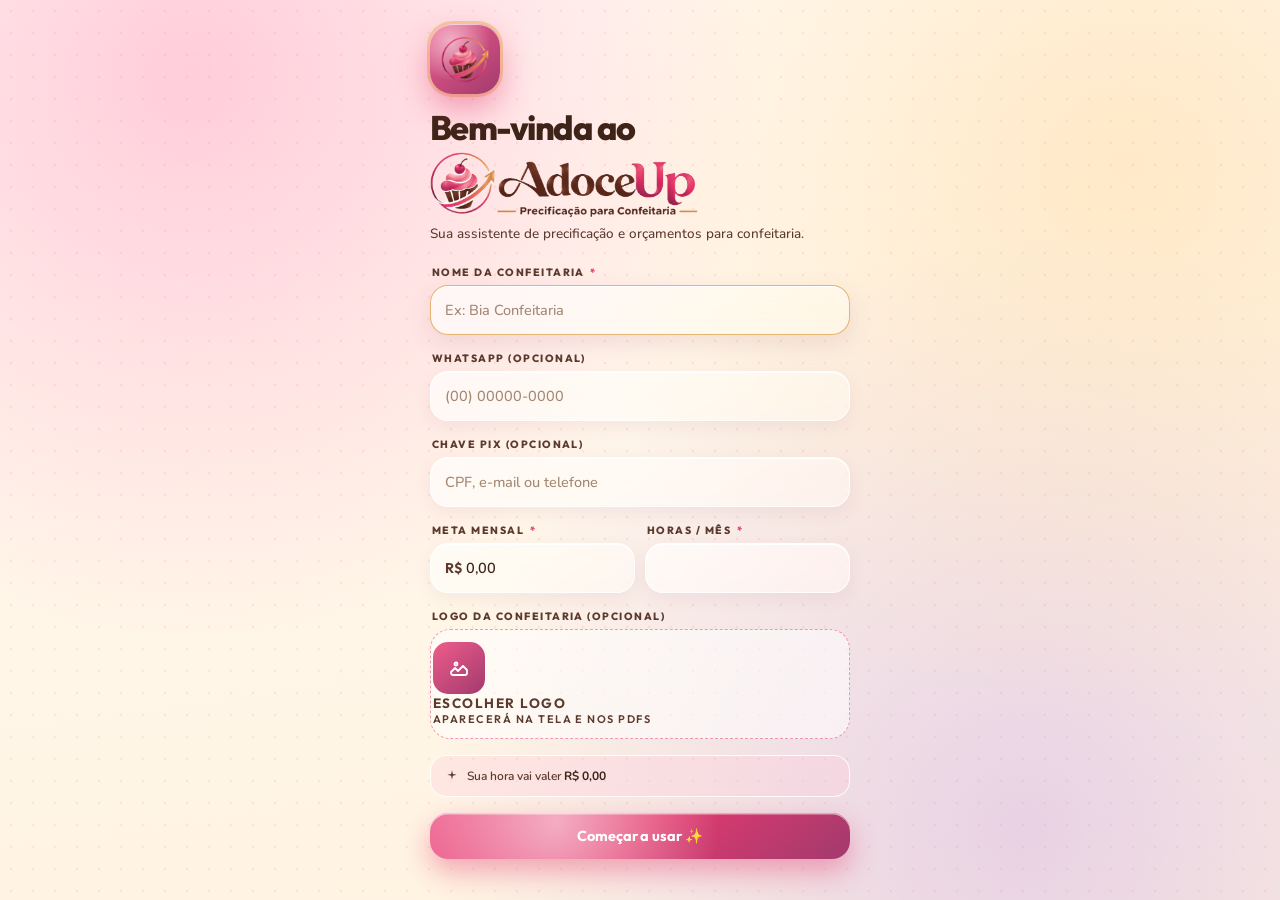
<file: index.html>
<!DOCTYPE html>
<html lang="pt-BR">

<head>
  <meta charset="UTF-8">
  <meta name="viewport"
    content="width=device-width, initial-scale=1.0, maximum-scale=1.0, user-scalable=no, viewport-fit=cover">
  <meta name="theme-color" content="#FFFCF8">
  <meta name="apple-mobile-web-app-capable" content="yes">
  <meta name="mobile-web-app-capable" content="yes">
  <meta name="apple-mobile-web-app-status-bar-style" content="default">
  <meta name="apple-mobile-web-app-title" content="AdoceUp">
  <title>AdoceUp — Precificação e Orçamentos para Confeitaria</title>
  <link rel="manifest" href="manifest.json?v=2">
  <link rel="apple-touch-icon" href="icons/apple-touch-icon.png">
  <link rel="icon" type="image/png" href="icons/favicon.png">
  <script src="vendor/jspdf.umd.min.js"></script>
  <script src="vendor/html2canvas.min.js"></script>
  <script src="js/wordmark-data.js"></script>
  <link rel="stylesheet" href="css/styles.css?v=6">
</head>

<body>

  <div class="blob b1"></div>
  <div class="blob b2"></div>
  <div class="blob b3"></div>

  <div class="app">

    <!-- ══════ APP HEADER FIXO — todas as telas ══════ -->
    <header class="app-header" id="appHeader" onclick="showScreen('s-home')"
      onkeydown="if(event.key === 'Enter' || event.key === ' '){ event.preventDefault(); showScreen('s-home'); }"
      role="link" tabindex="0" aria-label="Ir para a página inicial">
      <div class="ah-inner">
        <div class="ah-brand">
          <img class="ah-wordmark" src="icons/adoceup-wordmark.png" alt="AdoceUp">
        </div>
        <div class="ah-maker" aria-label="Marca">
          <span class="ah-maker-label">by </span>
          <a class="ah-maker-name" href="https://www.google.com" target="_blank" rel="noopener noreferrer"
            onclick="event.stopPropagation()"> Alyntics</a>
        </div>
      </div>

      <!-- Faixa listrada decorativa (fixa, embaixo do cabeçalho) -->
      <section class="home-hero" aria-label="Faixa decorativa">
        <div class="confeit-ticker" id="confeitTicker" aria-hidden="true"></div>
      </section>
    </header>

    <div class="scroll" id="scroll">

      <!-- ══════ SCREEN 1: HOME ══════ -->
      <section class="screen active" id="s-home">

        <!-- CARD DO PERFIL — frases giram abaixo do nome ↔ dados ao expandir -->
        <div class="hh-user" id="hhUser">

          <div class="hh-user-row">
            <div class="hello">
              <div class="hh-kicker">Sua confeitaria, em destaque</div>
              <div class="name" id="homeName">Minha Confeitaria</div>
            </div>
            <button class="hh-toggle" id="hhToggle" onclick="toggleProfilePanel(event)"
              aria-label="Ver dados da confeitaria" aria-expanded="false">
              <span class="avatar" id="homeAvatar">B</span>
              <span class="hh-plus" aria-hidden="true">
                <svg width="11" height="11" viewBox="0 0 24 24" fill="none" stroke="currentColor" stroke-width="3.2"
                  stroke-linecap="round">
                  <path d="M12 5v14M5 12h14" />
                </svg>
              </span>
            </button>
          </div>

          <!-- Área de swap: frases ↔ dados ocultos -->
          <div class="hh-swap">
            <div class="hh-swap-phrase" id="hhSwapPhrase">
              <span class="hh-phrase active">✨ Cada brigadeiro é uma pequena obra-prima</span>
              <span class="hh-phrase">🍬 Tempo + ingredientes + talento = preço justo</span>
              <span class="hh-phrase">💕 Confeiteira que se valoriza conquista mais clientes</span>
              <span class="hh-phrase">🌸 Doces feitos com amor merecem preço com razão</span>
              <span class="hh-phrase">🎂 Sua arte tem valor — precifique com confiança</span>
            </div>
            <div class="hh-swap-data">
              <div class="hh-rate-block">
                <span class="hh-data-label">Sua hora vale</span>
                <span class="hh-rate-val" id="heroMoney">R$ 0<small>,00</small></span>
              </div>
              <span class="hh-rate-meta">
                <span><b id="heroMeta">R$ 0/mês</b><small>meta mensal</small></span>
                <span><b id="heroHoras">0h</b><small>disponibilidade</small></span>
              </span>
            </div>
          </div>

          <!-- Painel expansível: botão editar -->
          <div class="hh-panel" id="hhPanel">
            <div class="hh-panel-note" id="heroInsight">Esse valor entra no custo de cada receita.</div>
            <button class="hh-edit" onclick="openProfileEdit()">
              <svg width="14" height="14" viewBox="0 0 24 24" fill="none" stroke="currentColor" stroke-width="2.2"
                stroke-linecap="round" stroke-linejoin="round">
                <path d="M12 20h9M16.5 3.5a2.1 2.1 0 0 1 3 3L7 19l-4 1 1-4Z" />
              </svg>
              Editar dados
            </button>
          </div>

        </div>

        <!-- ══════ AÇÕES — BENTO GRID ══════ -->
        <section class="home-zone home-actions-zone" aria-labelledby="homeActionsTitle">
          <div class="home-zone-kicker">Painel de hoje</div>
          <div class="sec-title home-actions-title" id="homeActionsTitle">O que vamos fazer hoje?</div>

          <div class="bento">
            <button class="bento-hero" onclick="startPrecificar()" aria-label="Precificar produto">
              <span class="bh-deco" aria-hidden="true">🧁</span>
              <div class="bh-content">
                <span class="bh-eyebrow">Passo a passo</span>
                <h3 class="bh-title">Precificar<br>produto</h3>
                <p class="bh-desc">Calcule um preço justo considerando seus custos.</p>
              </div>
              <span class="bh-arrow" aria-hidden="true">
                <svg width="18" height="18" viewBox="0 0 24 24" fill="none" stroke="currentColor" stroke-width="2.4"
                  stroke-linecap="round" stroke-linejoin="round">
                  <path d="M5 12h14M13 6l6 6-6 6" />
                </svg>
              </span>
            </button>

            <button class="bento-mini bm-pink" onclick="startOrcamento()" aria-label="Gerar orçamento">
              <span class="bm-ic" aria-hidden="true">🎂</span>
              <div class="bm-body">
                <span class="bm-title">Gerar orçamento</span>
                <span class="bm-desc">Para clientes</span>
              </div>
            </button>

            <button class="bento-mini bm-caramel" onclick="showScreen('s-fechamento')" aria-label="Calcular vendas">
              <span class="bm-ic" aria-hidden="true">🍰</span>
              <div class="bm-body">
                <span class="bm-title">Calculadora de vendas</span>
                <span class="bm-desc">Somar vendas e ver lucro</span>
              </div>
            </button>
          </div>

          <section class="backup-box" aria-labelledby="backupTitle">
            <div class="backup-copy">
              <div class="home-zone-kicker">Segurança</div>
              <div class="backup-title" id="backupTitle">Guardar meu trabalho</div>
              <p>Salve tudo com tranquilidade e recupere quando precisar.</p>
            </div>
            <div class="backup-actions">
              <button class="backup-btn backup-btn-save" type="button" onclick="baixarBackup()">
                <span aria-hidden="true">↓</span>
                Salvar
              </button>
              <button class="backup-btn backup-btn-load" type="button" onclick="abrirCarregarBackup()">
                <span aria-hidden="true">↑</span>
                Recuperar
              </button>
            </div>
            <input type="file" id="backupFileInput" accept="application/json,.json" hidden>
          </section>
        </section>

        <section class="home-zone home-products-zone" id="homeProdutosWrap" aria-labelledby="homeProductsTitle">
          <div class="home-zone-heading">
            <div>
              <div class="home-zone-kicker">Catálogo vivo</div>
              <div class="sec-title" id="homeProductsTitle">Seus produtos recentes</div>
            </div>
            <button class="prod-next" id="prodNext" type="button" onclick="avancarProdutos()"
              aria-label="Ver mais produtos" title="Ver mais produtos">
              <svg width="16" height="16" viewBox="0 0 24 24" fill="none" stroke="currentColor" stroke-width="2.4"
                stroke-linecap="round" stroke-linejoin="round" aria-hidden="true">
                <path d="M5 12h14M13 6l6 6-6 6" />
              </svg>
            </button>
          </div>
          <div class="sec-sub">Toque para ver detalhes ou orçar.</div>
          <div class="prod-scroll" id="homeProdutos"></div>
        </section>

      </section>

      <!-- ══════ SCREEN 2: INGREDIENTES ══════ -->
      <section class="screen" id="s-ingredientes">
        <div class="flow-head">
          <div class="flow-title-block">
            <div class="eyebrow">Despensa Digital</div>
            <div class="h2">Meus insumos</div>
          </div>
        </div>

        <div class="search">
          <svg width="18" height="18" viewBox="0 0 24 24" fill="none" stroke="currentColor" stroke-width="2"
            stroke-linecap="round" stroke-linejoin="round">
            <circle cx="11" cy="11" r="7" />
            <path d="M20 20l-3.5-3.5" />
          </svg>
          <input type="text" id="buscaIng" maxlength="200" placeholder="Procurar insumo...">
        </div>

        <div id="listaIngredientes"></div>

        <button class="btn btn-ghost" id="novoInsumoBtn" onclick="openIngredienteForm()" style="margin-top:12px;">
          <svg width="18" height="18" viewBox="0 0 24 24" fill="none" stroke="currentColor" stroke-width="2.2"
            stroke-linecap="round" stroke-linejoin="round">
            <path d="M12 5v14M5 12h14" />
          </svg>
          Adicionar novo insumo
        </button>
      </section>

      <!-- ══════ SCREEN 3: PRODUTOS ══════ -->
      <section class="screen" id="s-produtos">
        <div class="flow-head">
          <div class="flow-title-block">
            <div class="eyebrow">Catálogo de Doces</div>
            <div class="h2">Produtos Precificados</div>
          </div>
        </div>

        <div class="search">
          <svg width="18" height="18" viewBox="0 0 24 24" fill="none" stroke="currentColor" stroke-width="2"
            stroke-linecap="round" stroke-linejoin="round">
            <circle cx="11" cy="11" r="7" />
            <path d="M20 20l-3.5-3.5" />
          </svg>
          <input type="text" id="buscaProd" maxlength="200" placeholder="Procurar produto...">
        </div>

        <div id="listaProdutos"></div>

        <button class="btn btn-ghost" id="novoProdutoBtn" onclick="startPrecificar()" style="margin-top:12px;">
          <svg width="18" height="18" viewBox="0 0 24 24" fill="none" stroke="currentColor" stroke-width="2.2"
            stroke-linecap="round" stroke-linejoin="round">
            <path d="M12 5v14M5 12h14" />
          </svg>
          Precificar novo produto
        </button>
      </section>

      <!-- ══════ SCREEN 4: ORÇAMENTOS ══════ -->
      <section class="screen" id="s-orcamentos">
        <div class="flow-head">
          <div class="flow-title-block">
            <div class="eyebrow">Para Clientes</div>
            <div class="h2">Gerar Orçamento</div>
          </div>
        </div>

        <div id="listaOrcamentos"></div>
      </section>

      <!-- ══════ SCREEN 5: CALCULADORA DE VENDAS ══════ -->
      <section class="screen" id="s-fechamento">
        <div class="flow-head">
          <div class="flow-title-block">
            <div class="eyebrow">Calculadora de vendas</div>
            <div class="h2">Somar vendas</div>
          </div>
        </div>

        <div class="flow-sub">Some as vendas de um período e veja quanto entrou e quanto sobrou. Esta conta é apenas uma
          lembrança rápida.</div>

        <div class="segmented">
          <button class="seg active" data-period="Hoje" onclick="setFechPeriodo(this)">Hoje</button>
          <button class="seg" data-period="Esta semana" onclick="setFechPeriodo(this)">Semana</button>
          <button class="seg" data-period="Este mês" onclick="setFechPeriodo(this)">Mês</button>
          <button class="seg" data-period="Personalizado" onclick="setFechPeriodo(this)">Personalizado</button>
        </div>

        <div class="field fech-custom-period" id="fechCustomPeriod" style="display:none;">
          <label for="fechPeriodoInput">Como quer identificar esse intervalo?</label>
          <div class="input-wrap">
            <input type="text" id="fechPeriodoInput" placeholder="Ex.: sábado à tarde, 10 a 15/09 ou esta semana"
              maxlength="60" oninput="atualizarFechPeriodo(this.value)">
          </div>
        </div>

        <div id="fechItens"></div>

        <button class="btn btn-ghost" onclick="abrirAddFechItem()" style="margin-bottom:16px;">
          <svg width="18" height="18" viewBox="0 0 24 24" fill="none" stroke="currentColor" stroke-width="2.2"
            stroke-linecap="round" stroke-linejoin="round">
            <path d="M12 5v14M5 12h14" />
          </svg>
          Adicionar item vendido
        </button>

        <div class="receipt" id="fechReceipt"></div>

        <button class="btn btn-soft" onclick="gerarPDFFechamento()" style="margin-top:4px;">
          <svg width="16" height="16" viewBox="0 0 24 24" fill="none" stroke="currentColor" stroke-width="2"
            stroke-linecap="round" stroke-linejoin="round">
            <path d="M14 2H6a2 2 0 0 0-2 2v16a2 2 0 0 0 2 2h12a2 2 0 0 0 2-2V8z" />
            <polyline points="14 2 14 8 20 8" />
          </svg>
          Gerar PDF do resumo
        </button>
      </section>

      <!-- ══════ WIZARD: PRECIFICAÇÃO ══════ -->
      <section class="screen" id="s-precificar">
        <div class="flow-head">
          <button class="back-btn" onclick="precBack()" aria-label="Voltar">
            <svg width="18" height="18" viewBox="0 0 24 24" fill="none" stroke="currentColor" stroke-width="2.2"
              stroke-linecap="round" stroke-linejoin="round">
              <path d="M15 18l-6-6 6-6" />
            </svg>
          </button>
          <div class="flow-title-block">
            <div class="flow-count" id="precCount">Passo 1 de 4</div>
            <div class="flow-name">Precificar Produto</div>
          </div>
        </div>

        <div class="timeline" id="precTimeline"></div>
        <div class="flow-body" id="precBody"></div>
      </section>

      <!-- ══════ WIZARD: ORÇAMENTO ══════ -->
      <section class="screen" id="s-orcamento">
        <div class="flow-head">
          <button class="back-btn" onclick="orcBack()" aria-label="Voltar">
            <svg width="18" height="18" viewBox="0 0 24 24" fill="none" stroke="currentColor" stroke-width="2.2"
              stroke-linecap="round" stroke-linejoin="round">
              <path d="M15 18l-6-6 6-6" />
            </svg>
          </button>
          <div class="flow-title-block">
            <div class="flow-count" id="orcCount">Passo 1 de 5</div>
            <div class="flow-name">Gerar Orçamento</div>
          </div>
        </div>

        <div class="timeline" id="orcTimeline"></div>
        <div class="flow-body" id="orcBody"></div>
      </section>

    </div>

    <!-- ══════ BOTTOM NAV ══════ -->
    <nav class="nav" id="nav">
      <div class="nav-brand" aria-label="AdoceUp">
        <span class="nav-brand-mark">
          <img src="icons/192.png" alt="" width="40" height="40">
        </span>
        <span class="nav-brand-copy">
          <strong>AdoceUp</strong>
          <small>Precificação para confeitaria</small>
        </span>
      </div>

      <button class="nav-btn active" data-screen="s-home" onclick="showScreen('s-home')">
        <svg viewBox="0 0 24 24" fill="none" stroke="currentColor" stroke-linecap="round" stroke-linejoin="round">
          <path d="M4 10.5 12 4l8 6.5V19a1.5 1.5 0 0 1-1.5 1.5h-13A1.5 1.5 0 0 1 4 19v-8.5Z" />
          <path d="M9.5 20.5v-6h5v6" />
        </svg>
        <span>Início</span>
      </button>
      <button class="nav-btn" data-screen="s-ingredientes" onclick="showScreen('s-ingredientes')">
        <svg viewBox="0 0 24 24" fill="none" stroke="currentColor" stroke-linecap="round" stroke-linejoin="round">
          <path d="M5 10.5h14l-1.3 8.2a2 2 0 0 1-2 1.7H8.3a2 2 0 0 1-2-1.7L5 10.5Z" />
          <path d="M7 10.5c-.6-1.4.3-2.6 1.5-3.1C8.3 6 9.3 4.5 12 4.5s3.7 1.5 3.5 2.9c1.2.5 2.1 1.7 1.5 3.1" />
        </svg>
        <span>Insumos</span>
      </button>
      <button class="nav-btn" data-screen="s-produtos" onclick="showScreen('s-produtos')">
        <svg viewBox="0 0 24 24" fill="none" stroke="currentColor" stroke-linecap="round" stroke-linejoin="round">
          <path d="M12 3v3M8 6h8l-1 4H9L8 6Z" />
          <path d="M6 10h12l-1.2 9.2a2 2 0 0 1-2 1.8H9.2a2 2 0 0 1-2-1.8L6 10Z" />
        </svg>
        <span>Produtos</span>
      </button>
      <button class="nav-btn" data-screen="s-orcamentos" onclick="showScreen('s-orcamentos')">
        <svg viewBox="0 0 24 24" fill="none" stroke="currentColor" stroke-linecap="round" stroke-linejoin="round">
          <path d="M4 5h16v14H4z" />
          <path d="M4 9h16M8 13h4" />
        </svg>
        <span>Orçamentos</span>
      </button>
      <button class="nav-btn" data-screen="s-fechamento" onclick="showScreen('s-fechamento')">
        <svg viewBox="0 0 24 24" fill="none" stroke="currentColor" stroke-linecap="round" stroke-linejoin="round">
          <path d="M5.5 20V11M12 20V4.5M18.5 20v-6.5" />
        </svg>
        <span>Vendas</span>
      </button>

      <a class="nav-footer" href="https://www.google.com" target="_blank" rel="noopener noreferrer"
        aria-label="Alyntics (abre em nova aba)">
        <span>by</span>
        <strong>Alyntics</strong>
      </a>
    </nav>

    <!-- ══════ FAB ══════ -->
    <div class="fab-wrap" id="fabWrap">
      <div class="fab-menu" id="fabMenu">
        <button class="fab-item fab-item-settings" onclick="closeFab(); openProfileEdit()">
          <span class="fi-ic" aria-hidden="true">👤</span>
          Meu perfil
        </button>
        <button class="fab-item fab-item-backup" onclick="closeFab(); baixarBackup()">
          <span class="fi-ic" aria-hidden="true">💾</span>
          Salvar meu trabalho
        </button>
        <button class="fab-item fab-item-backup" onclick="closeFab(); abrirCarregarBackup()">
          <span class="fi-ic" aria-hidden="true">📥</span>
          Recuperar trabalho
        </button>
        <button class="fab-item" onclick="closeFab(); startPrecificar()">
          <span class="fi-ic" aria-hidden="true">🧁</span>
          Novo produto
        </button>
        <button class="fab-item" onclick="closeFab(); openIngredienteForm()">
          <span class="fi-ic" aria-hidden="true">🍫</span>
          Novo insumo
        </button>
        <button class="fab-item" onclick="closeFab(); startOrcamento()">
          <span class="fi-ic" aria-hidden="true">🎂</span>
          Gerar orçamento
        </button>
      </div>
      <button class="fab" id="fab" onclick="toggleFab()" aria-label="Abrir centro de comando">
        <span style="font-size:26px;line-height:1;filter:drop-shadow(0 2px 3px rgba(92,58,46,.25));">✨</span>
      </button>
    </div>

    <!-- ══════ ONBOARDING ══════ -->
    <div class="onboarding" id="onboarding">
      <div class="ob-inner">
        <div class="ob-logo">
          <img src="icons/192.png" alt="" width="70" height="70">
        </div>
        <h1 class="ob-title">Bem-vinda ao<br><img class="ob-wordmark" src="icons/adoceup-wordmark.png" alt="AdoceUp">
        </h1>
        <p class="ob-sub">Sua assistente de precificação e orçamentos para confeitaria.</p>

        <div class="field">
          <label>Nome da confeitaria <span class="req">*</span></label>
          <div class="input-wrap"><input type="text" id="obNome" placeholder="Ex: Bia Confeitaria" maxlength="30"
              required></div>
          <div class="error">Informe o nome da confeitaria</div>
        </div>

        <div class="field">
          <label>WhatsApp (opcional)</label>
          <div class="input-wrap"><input type="tel" id="obZap" placeholder="(00) 00000-0000" inputmode="tel"></div>
        </div>

        <div class="field">
          <label>Chave Pix (opcional)</label>
          <div class="input-wrap"><input type="text" id="obPix" maxlength="254" placeholder="CPF, e-mail ou telefone">
          </div>
        </div>

        <div class="row-2">
          <div class="field">
            <label>Meta mensal <span class="req">*</span></label>
            <div class="input-wrap"><span class="pre">R$</span><input type="number" id="obMeta" min="1" max="1000000000"
                step="50" inputmode="decimal" required></div>
            <div class="error">Meta inválida</div>
          </div>
          <div class="field">
            <label>Horas / mês <span class="req">*</span></label>
            <div class="input-wrap"><input type="number" id="obHoras" min="1" max="10000" step="1" inputmode="numeric"
                required></div>
            <div class="error">Horas inválidas</div>
          </div>
        </div>

        <div class="field">
          <label>Logo da confeitaria (opcional)</label>
          <label class="logo-upload">
            <div class="logo-preview" id="obLogoPreview">
              <svg width="24" height="24" viewBox="0 0 24 24" fill="none" stroke="currentColor" stroke-width="1.8"
                stroke-linecap="round" stroke-linejoin="round">
                <path d="M4 16l4-4 3 3 5-5 4 4v3a2 2 0 0 1-2 2H6a2 2 0 0 1-2-2v-1Z" />
                <circle cx="9" cy="8" r="1.5" />
              </svg>
            </div>
            <div style="flex:1;">
              <strong style="display:block;font-family:'Outfit';font-size:13.5px;font-weight:700;">Escolher
                logo</strong>
              <span style="font-size:11px;font-weight:600;color:var(--ink-soft);">Aparecerá na tela e nos PDFs</span>
            </div>
            <input type="file" accept="image/jpeg,image/png,image/webp,image/gif" id="obLogoInput"
              style="display:none;">
          </label>
        </div>

        <div
          style="display:flex;gap:8px;padding:12px 14px;background:rgba(255,201,218,.3);border-radius:16px;border:1px solid rgba(255,255,255,.9);margin-bottom:16px;font-size:12px;font-weight:600;color:var(--ink-soft);align-items:center;">
          <svg width="14" height="14" viewBox="0 0 24 24" fill="currentColor"
            style="color:var(--rose-400);flex:0 0 auto;">
            <path d="M12 2l1.5 6.5L20 10l-6.5 1.5L12 18l-1.5-6.5L4 10l6.5-1.5z" />
          </svg>
          <span>Sua hora vai valer <strong id="obHoraPreview" style="color:var(--ink);">R$ 25,00</strong></span>
        </div>

        <button class="btn btn-primary" onclick="finishOnboarding()">Começar a usar ✨</button>
      </div>
    </div>

    <div class="modal-bg" id="modalBg">
      <div class="modal" id="modalBox"></div>
    </div>

    <div class="toast" id="toast"></div>

    <div id="pdfPrintContainer"
      style="display:none;position:absolute;left:-9999px;top:-9999px;width:750px;background:#fff;padding:30px;font-family:'Nunito', sans-serif;color:#4A2F3A;">
    </div>
  </div>

  <script src="js/state.js?v=3"></script>
  <script src="js/utils.js?v=10"></script>
  <script src="js/navigation.js?v=6"></script>
  <script src="js/profile.js?v=2"></script>
  <script src="js/ingredients.js?v=2"></script>
  <script src="js/products.js?v=4"></script>
  <script src="js/precificacao.js?v=10"></script>
  <script src="js/orcamentos.js?v=6"></script>
  <script src="js/fechamento.js?v=6"></script>
  <script src="js/backup.js?v=4"></script>
  <script src="js/app.js?v=6"></script>

</body>

</html>
</file>
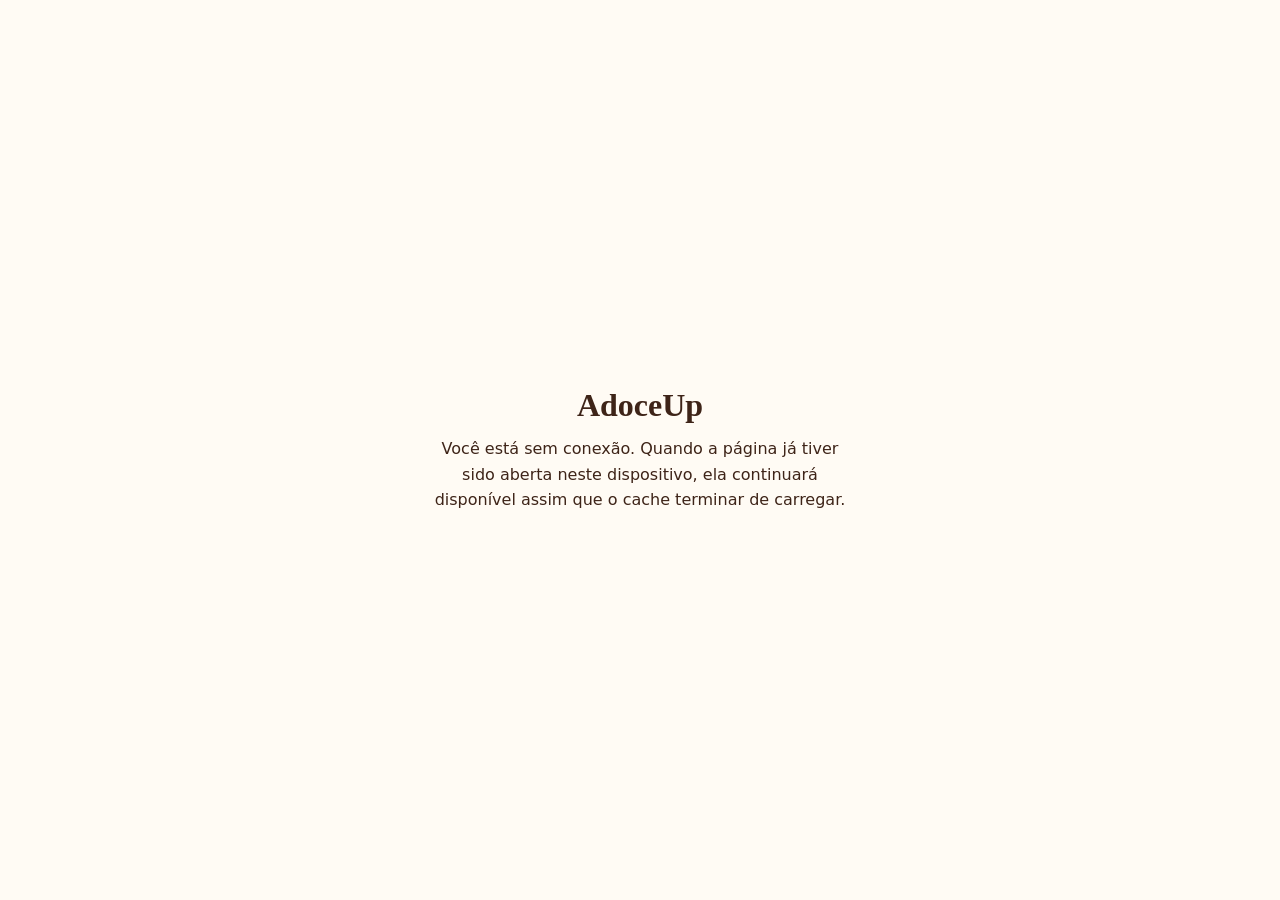
<file: offline.html>
<!DOCTYPE html>
<html lang="pt-BR">
<head>
  <meta charset="UTF-8">
  <meta name="viewport" content="width=device-width, initial-scale=1">
  <meta name="theme-color" content="#FFFCF8">
  <title>AdoceUp — Offline</title>
  <style>
    body{margin:0;min-height:100vh;display:grid;place-items:center;padding:24px;box-sizing:border-box;background:#fffbf4;color:#3e2418;font-family:Georgia,serif;text-align:center}
    main{max-width:420px} h1{font-size:2rem;margin:0 0 12px} p{font:1rem/1.6 system-ui,sans-serif;margin:0}
  </style>
</head>
<body><main><h1>AdoceUp</h1><p>Você está sem conexão. Quando a página já tiver sido aberta neste dispositivo, ela continuará disponível assim que o cache terminar de carregar.</p></main></body>
</html>
</file>
<file: css/styles.css>
/* ═══════════════════════════════════════════════════════════════════════
   PREÇO DOCE — STYLESHEET CONSOLIDADO
   ═══════════════════════════════════════════════════════════════════════ */

@font-face {
  font-family: 'Outfit';
  font-style: normal;
  font-weight: 300;
  font-display: swap;
  src: url('../fonts/outfit-300.woff2') format('woff2');
}

@font-face {
  font-family: 'Outfit';
  font-style: normal;
  font-weight: 400;
  font-display: swap;
  src: url('../fonts/outfit-400.woff2') format('woff2');
}

@font-face {
  font-family: 'Outfit';
  font-style: normal;
  font-weight: 500;
  font-display: swap;
  src: url('../fonts/outfit-500.woff2') format('woff2');
}

@font-face {
  font-family: 'Outfit';
  font-style: normal;
  font-weight: 600;
  font-display: swap;
  src: url('../fonts/outfit-600.woff2') format('woff2');
}

@font-face {
  font-family: 'Outfit';
  font-style: normal;
  font-weight: 700;
  font-display: swap;
  src: url('../fonts/outfit-700.woff2') format('woff2');
}

@font-face {
  font-family: 'Outfit';
  font-style: normal;
  font-weight: 800;
  font-display: swap;
  src: url('../fonts/outfit-800.woff2') format('woff2');
}

@font-face {
  font-family: 'Nunito';
  font-style: normal;
  font-weight: 300;
  font-display: swap;
  src: url('../fonts/nunito-300.woff2') format('woff2');
}

@font-face {
  font-family: 'Nunito';
  font-style: normal;
  font-weight: 400;
  font-display: swap;
  src: url('../fonts/nunito-400.woff2') format('woff2');
}

@font-face {
  font-family: 'Nunito';
  font-style: normal;
  font-weight: 500;
  font-display: swap;
  src: url('../fonts/nunito-500.woff2') format('woff2');
}

@font-face {
  font-family: 'Nunito';
  font-style: normal;
  font-weight: 600;
  font-display: swap;
  src: url('../fonts/nunito-600.woff2') format('woff2');
}

@font-face {
  font-family: 'Nunito';
  font-style: normal;
  font-weight: 700;
  font-display: swap;
  src: url('../fonts/nunito-700.woff2') format('woff2');
}

@font-face {
  font-family: 'Nunito';
  font-style: normal;
  font-weight: 800;
  font-display: swap;
  src: url('../fonts/nunito-800.woff2') format('woff2');
}

/* ═══════════════════════════════════════════════════
   RESET & TOKENS
   ═══════════════════════════════════════════════════ */
*,
*::before,
*::after {
  margin: 0;
  padding: 0;
  box-sizing: border-box;
  -webkit-tap-highlight-color: transparent;
}

:root {
  --vanilla: #FFFBF4;

  --strawberry-50: #FFF0F5;
  --strawberry-100: #FCD9E4;
  --strawberry-200: #F9B8CE;
  --strawberry-300: #F588AC;
  --strawberry-400: #EE5D8B;
  --strawberry-500: #E23A6E;
  --strawberry-600: #B8265A;

  --choco-300: #8B5E44;
  --choco-500: #5C3A2E;
  --choco-700: #3E2418;

  --caramel-100: #F8E4B0;
  --caramel-300: #E9B65F;
  --caramel-500: #D89A3E;
  --caramel-700: #A06E20;

  --mint-100: #E4F5EA;
  --mint-300: #A8D5B5;
  --mint-500: #6BAE85;

  --berry-300: #D77BA8;
  --berry-500: #A23A6E;

  --ink: var(--choco-700);
  --ink-soft: var(--choco-500);
  --ink-mute: #A38772;
  --copy-warm: #76525E;
  --copy-muted: #896873;

  --sh-rich: 0 2px 6px rgba(92, 58, 46, .06),
    0 12px 28px rgba(92, 58, 46, .14),
    0 24px 48px rgba(92, 58, 46, .10),
    inset 0 1px 0 rgba(255, 255, 255, .96);

  --safe-top: env(safe-area-inset-top, 0px);
  --safe-bottom: env(safe-area-inset-bottom, 0px);

  /* Altura base reservada para o header fixo (sem safe-area) */
  --header-h: 78px;
}

html,
body {
  height: 100%;
  width: 100%;
  overflow-x: hidden;
}

/* ═══════════════════════════════════════════════════
   FUNDO
   ═══════════════════════════════════════════════════ */
body {
  font-family: 'Nunito', system-ui, -apple-system, sans-serif;
  color: var(--ink);
  background-color: var(--vanilla);
  background-image:
    radial-gradient(circle at 50% 50%, rgba(238, 93, 139, .12) 1.4px, transparent 1.5px),
    radial-gradient(circle at 50% 50%, rgba(216, 154, 62, .10) 1.1px, transparent 1.2px),
    radial-gradient(ellipse 70% 55% at 8% 2%, #FFB7D1 0%, transparent 55%),
    radial-gradient(ellipse 65% 50% at 98% 12%, #FFD9A0 0%, transparent 55%),
    radial-gradient(ellipse 75% 60% at 92% 92%, #C7A3E8 0%, transparent 60%),
    radial-gradient(ellipse 70% 55% at 4% 88%, #A8E6C5 0%, transparent 58%),
    radial-gradient(ellipse 100% 65% at 50% 105%, #F5E4CC 0%, transparent 65%),
    linear-gradient(172deg, #FFFBF4 0%, #FFF3E0 100%);
  background-size: 22px 22px, 22px 22px, auto, auto, auto, auto, auto, auto;
  background-position: 0 0, 11px 11px, 0 0, 0 0, 0 0, 0 0, 0 0, 0 0;
  background-attachment: fixed, fixed, fixed, fixed, fixed, fixed, fixed, fixed;
  min-height: 100dvh;
  -webkit-font-smoothing: antialiased;
  position: relative;
}

body::before {
  content: '';
  position: fixed;
  inset: -20%;
  z-index: 0;
  pointer-events: none;
  background:
    radial-gradient(circle at 15% 12%, rgba(255, 168, 200, .55), transparent 38%),
    radial-gradient(circle at 85% 8%, rgba(255, 217, 160, .50), transparent 36%),
    radial-gradient(circle at 88% 82%, rgba(199, 163, 232, .42), transparent 40%),
    radial-gradient(circle at 10% 90%, rgba(168, 230, 197, .42), transparent 38%);
  filter: blur(60px);
  animation: bgBreath 34s ease-in-out infinite;
  will-change: transform;
}

body::after {
  content: '';
  position: fixed;
  inset: 0;
  z-index: 1;
  pointer-events: none;
  background-image: radial-gradient(circle at 50% 50%, rgba(140, 60, 100, .06) 1px, transparent 1.2px);
  background-size: 24px 24px;
  opacity: .55;
}

.blob {
  position: fixed;
  border-radius: 50%;
  filter: blur(86px);
  pointer-events: none;
  z-index: 0;
  will-change: transform;
}

.b1 {
  width: 340px;
  height: 340px;
  background: #F588AC;
  top: -120px;
  left: -120px;
  opacity: .28;
  animation: fl1 24s ease-in-out infinite;
}

.b2 {
  width: 280px;
  height: 280px;
  background: #E9B65F;
  top: 30%;
  right: -140px;
  opacity: .24;
  animation: fl2 28s ease-in-out infinite;
}

.b3 {
  width: 320px;
  height: 320px;
  background: #D77BA8;
  bottom: -160px;
  left: -100px;
  opacity: .22;
  animation: fl1 32s ease-in-out infinite reverse;
}

/* ═══════════════════════════════════════════════════
   ANIMAÇÕES
   ═══════════════════════════════════════════════════ */
@keyframes bgBreath {

  0%,
  100% {
    transform: translate(0, 0) scale(1) rotate(0deg);
  }

  33% {
    transform: translate(2.5%, -2%) scale(1.06) rotate(4deg);
  }

  66% {
    transform: translate(-2%, 2.5%) scale(1.03) rotate(-3deg);
  }
}

@keyframes fl1 {

  0%,
  100% {
    transform: translate(0, 0) scale(1);
  }

  50% {
    transform: translate(24px, -32px) scale(1.08);
  }
}

@keyframes fl2 {

  0%,
  100% {
    transform: translate(0, 0) scale(1);
  }

  50% {
    transform: translate(-28px, 24px) scale(1.06);
  }
}

@keyframes shine {

  0%,
  60% {
    left: -120%;
  }

  100% {
    left: 140%;
  }
}

@keyframes fadeUp {
  from {
    opacity: 0;
    transform: translateY(10px);
  }

  to {
    opacity: 1;
    transform: translateY(0);
  }
}

@keyframes emojiFloat {

  0%,
  100% {
    transform: translateY(0) rotate(-2deg);
  }

  50% {
    transform: translateY(-3px) rotate(2deg);
  }
}

@keyframes ctaPulse {

  0%,
  100% {
    box-shadow: 0 10px 24px rgba(226, 58, 110, .45), 0 0 0 0 rgba(226, 58, 110, .5), inset 0 1.5px 0 rgba(255, 255, 255, .55);
  }

  50% {
    box-shadow: 0 14px 32px rgba(226, 58, 110, .58), 0 0 0 12px rgba(226, 58, 110, 0), inset 0 1.5px 0 rgba(255, 255, 255, .55);
  }
}

@keyframes heroPulse {

  0%,
  100% {
    box-shadow: 0 20px 46px rgba(226, 58, 110, .42), 0 0 0 1.5px rgba(233, 182, 95, .4), inset 0 1.5px 0 rgba(255, 255, 255, .55), inset 0 -20px 40px rgba(160, 30, 80, .18);
  }

  50% {
    box-shadow: 0 26px 56px rgba(226, 58, 110, .55), 0 0 0 1.5px rgba(233, 182, 95, .55), inset 0 1.5px 0 rgba(255, 255, 255, .6), inset 0 -20px 40px rgba(160, 30, 80, .22);
  }
}

@keyframes hhPlusPulse {

  0%,
  100% {
    box-shadow: 0 4px 10px rgba(226, 58, 110, .4), 0 0 0 0 rgba(226, 58, 110, .5);
  }

  50% {
    box-shadow: 0 4px 10px rgba(226, 58, 110, .4), 0 0 0 9px rgba(226, 58, 110, 0);
  }
}

@keyframes ribbonShine {
  0% {
    left: -130%;
  }

  100% {
    left: 130%;
  }
}

/* ═══════════════════════════════════════════════════
   APP LAYOUT
   ═══════════════════════════════════════════════════ */
.app {
  position: relative;
  z-index: 3;
  min-height: 100dvh;
  display: flex;
  flex-direction: column;
}

.scroll {
  flex: 1;
  overflow-y: auto;
  overflow-x: hidden;
  scrollbar-width: thin;
  scrollbar-color: rgba(182, 38, 90, .42) transparent;
  -webkit-overflow-scrolling: touch;
  padding:
    calc(var(--header-h) + 23px + var(--safe-top)) clamp(14px, 4vw, 20px) calc(88px + var(--safe-bottom));
  max-width: 640px;
  margin: 0 auto;
  width: 100%;
}

.scroll::-webkit-scrollbar {
  width: 5px;
}

.scroll::-webkit-scrollbar-track {
  background: transparent;
}

.scroll::-webkit-scrollbar-thumb {
  background: linear-gradient(180deg, var(--strawberry-400), var(--caramel-500));
  border-radius: 999px;
  border: 1px solid rgba(255, 255, 255, .5);
}

.screen {
  display: none;
}

.screen.active {
  display: block;
  animation: fadeUp .35s cubic-bezier(.34, 1.2, .64, 1);
}

/* ═══════════════════════════════════════════════════
   APP HEADER FIXO  ← MANTIDO INTACTO
   ═══════════════════════════════════════════════════ */
.app-header {
  position: fixed;
  top: 0;
  left: 0;
  right: 0;
  z-index: 50;
  padding: calc(23px + var(--safe-top)) 0 0;
  background: linear-gradient(180deg, rgba(255, 251, 244, .94) 0%, rgba(255, 251, 244, .78) 100%);
  -webkit-backdrop-filter: blur(24px) saturate(190%);
  backdrop-filter: blur(24px) saturate(190%);
  border-radius: 0 0 22px 22px;
  box-shadow:
    0 6px 20px rgba(140, 60, 100, .14),
    0 2px 6px rgba(140, 60, 100, .08),
    inset 0 -1px 0 rgba(255, 255, 255, .55);
  cursor: pointer;

}

.ah-inner {
  width: 100%;
  max-width: none;
  margin: 0;
  padding: 0 clamp(18px, 4vw, 18px) 8px;
  display: flex;
  align-items: flex-start;
  justify-content: space-between;
  gap: clamp(8px, 2.5vw, 14px);
}

.ah-brand {
  display: flex;
  align-items: center;
  min-width: 0;
  flex: 1 1 auto;
  padding-left: 10px;
}

.ah-wordmark {
  display: block;
  width: clamp(135px, 34vw, 220px);
  max-width: 100%;
  height: auto;
  object-fit: contain;
}

.ah-maker {
  display: inline-flex;
  align-items: center;
  gap: clamp(4px, 1.2vw, 6px);
  padding: clamp(6px, 1.8vw, 8px) clamp(9px, 2.4vw, 11px);
  border-radius: 999px;
  background: linear-gradient(140deg, rgba(255, 255, 255, .85), rgba(255, 255, 255, .55));
  border: 1px solid rgba(255, 255, 255, .95);
  box-shadow:
    0 4px 12px rgba(140, 60, 100, .10),
    inset 0 1px 0 rgba(255, 255, 255, .95);
  flex: 0 0 auto;
  margin-left: auto;
  align-self: flex-start;
  white-space: nowrap;
}

.ah-maker-label {
  font-family: 'Outfit';
  font-size: clamp(7.5px, 1.9vw, 8.5px);
  font-weight: 700;
  color: var(--ink-mute);
  letter-spacing: .08em;
}

.ah-maker-name {
  text-decoration: none;
  font-family: 'Outfit';
  font-size: clamp(11px, 3.2vw, 13px);
  font-weight: 800;
  letter-spacing: .02em;
  background: linear-gradient(120deg, var(--strawberry-500) 0%, var(--caramel-500) 100%);
  -webkit-background-clip: text;
  background-clip: text;
  -webkit-text-fill-color: transparent;
  filter: drop-shadow(0 1px 2px rgba(226, 58, 110, .12));
}

/* Cantos arredondados consistentes nos containers do aplicativo. */
.hh-user,
.home-zone,
.home-actions-zone,
.home-products-zone,
.backup-box,
.search,
.item,
.prod-card,
.home-products-empty,
.danfe,
.receipt,
.receipt-table,
.orc-production-card,
.saved-order,
.empty,
.modal,
.logo-upload,
.stepper,
.segmented,
.opt,
.icon-opt,
.onboarding .ob-inner {
  border-radius: 20px;
}

.home-actions-zone,
.home-products-zone {
  border-radius: 20px;
  border: 1px solid rgba(255, 255, 255, .62);
}

.app-header {
  border-radius: 0 0 22px 22px;
}

@media (min-width:900px) {
  .nav {
    border-radius: 0 20px 20px 0;
  }
}

/* ═══════════════════════════════════════════════════
   FAIXA LISTRADA DECORATIVA
   ═══════════════════════════════════════════════════ */
.app-header .home-hero {
  position: relative;
  width: 100%;
  margin: 0;
  border-radius: 0 0 22px 22px;
  overflow: hidden;
  isolation: isolate;
}

.app-header .confeit-ticker {
  position: relative;
  overflow: hidden;
  background: linear-gradient(135deg, #EE5D8B 0%, #B8265A 48%, #A23A6E 100%);
  height: 10px;
  display: flex;
  align-items: center;
  z-index: 2;
  box-shadow:
    inset 0 1.5px 0 rgba(255, 255, 255, .4),
    inset 0 -1.5px 0 rgba(0, 0, 0, .12);
}

.app-header .confeit-ticker::before {
  content: '';
  position: absolute;
  inset: 0;
  background-image:
    repeating-linear-gradient(45deg, rgba(255, 255, 255, .14) 0 10px, transparent 10px 20px),
    radial-gradient(ellipse 80% 130% at 12% 50%, rgba(255, 255, 255, .26), transparent 60%),
    radial-gradient(ellipse 60% 130% at 88% 50%, rgba(248, 228, 176, .3), transparent 60%);
  pointer-events: none;
  z-index: 0;
}

.app-header .confeit-ticker::after {
  content: '';
  position: absolute;
  top: 0;
  left: -130%;
  width: 50%;
  height: 100%;
  background: linear-gradient(100deg, transparent 0%, rgba(255, 255, 255, 0) 25%, rgba(255, 255, 255, .75) 50%, rgba(255, 255, 255, 0) 75%, transparent 100%);
  transform: skewX(-20deg);
  animation: ribbonShine 4.5s ease-in-out infinite;
  pointer-events: none;
  z-index: 1;
}

/* ═══════════════════════════════════════════════════
   TYPOGRAPHY
   ═══════════════════════════════════════════════════ */
.h2 {
  font-family: 'Outfit';
  font-size: clamp(18px, 4.8vw, 22px);
  font-weight: 800;
  letter-spacing: -.03em;
  line-height: 1.15;
  color: var(--ink);
}

.eyebrow {
  font-family: 'Outfit';
  font-size: 10px;
  font-weight: 800;
  letter-spacing: .20em;
  text-transform: uppercase;
  color: var(--strawberry-500);
}

/* ═══════════════════════════════════════════════════
   CARD DO PERFIL
   ═══════════════════════════════════════════════════ */
.hh-user {
  display: flex;
  flex-direction: column;
  padding: 0;
  margin-bottom: 14px;
  border-radius: 22px;
  background: linear-gradient(150deg, rgba(255, 255, 255, .72), rgba(255, 255, 255, .42));
  -webkit-backdrop-filter: blur(22px) saturate(190%);
  backdrop-filter: blur(22px) saturate(190%);
  border: 1px solid rgba(255, 255, 255, .85);
  box-shadow:
    0 12px 30px rgba(140, 60, 100, .14),
    inset 0 1px 0 rgba(255, 255, 255, .96),
    inset 0 -1px 0 rgba(255, 255, 255, .35);
  position: relative;
  z-index: 2;
  overflow: hidden;
  transition: box-shadow .3s ease;
  min-height: 120px;
}

.hh-user::before {
  content: '';
  position: absolute;
  inset: 0 0 auto;
  height: 5px;
  background: linear-gradient(90deg, var(--strawberry-400), var(--caramel-300) 52%, var(--mint-300));
  z-index: 1;
  pointer-events: none;
}

.hh-kicker {
  font-family: 'Outfit';
  font-size: 9px;
  font-weight: 800;
  letter-spacing: .15em;
  line-height: 1.2;
  text-transform: uppercase;
  color: var(--strawberry-600);
  margin-bottom: 4px;
}

.hh-user:hover {
  box-shadow:
    0 16px 36px rgba(140, 60, 100, .18),
    inset 0 1px 0 rgba(255, 255, 255, .98);
}

.hh-user-row {
  display: flex;
  align-items: center;
  gap: 12px;
  padding: 14px 16px 6px;
  width: 100%;
  position: relative;
  z-index: 1;
}

.hh-user .hello {
  flex: 1 1 auto;
  min-width: 0;
  text-align: left;
}

.hh-user .hello .hi {
  font-family: 'Outfit';
  font-size: 12.5px;
  font-weight: 600;
  color: var(--ink-soft);
}

.hh-user .hello .name {
  font-family: 'Outfit';
  font-size: clamp(18px, 5.8vw, 26px);
  font-weight: 800;
  color: var(--ink);
  letter-spacing: -.03em;
  line-height: 1.15;
  margin-top: 2px;
  white-space: normal;
  overflow-wrap: anywhere;
}

.hh-swap {
  position: relative;
  height: 54px;
  margin: 6px 16px 19px;
}

.hh-swap-phrase,
.hh-swap-data {
  position: absolute;
  inset: 0;
  transition: opacity .35s ease, transform .35s ease;
}

.hh-swap-phrase {
  opacity: 1;
  transform: translateX(0);
  pointer-events: auto;
  white-space: normal;
  min-height: 50px;
}

.hh-swap-data {
  opacity: 0;
  transform: translateX(12px);
  pointer-events: none;
  display: flex;
  align-items: center;
  gap: 14px;
}

.hh-user.expanded .hh-swap-phrase {
  opacity: 0;
  transform: translateX(-12px);
  pointer-events: none;
}

.hh-user.expanded .hh-swap-data {
  opacity: 1;
  transform: translateX(0);
  pointer-events: auto;
}

.hh-phrase {
  position: absolute;
  inset: 0;
  opacity: 0;
  transform: translateX(8px);
  transition: opacity .55s ease, transform .55s cubic-bezier(.34, 1.2, .64, 1);
  font-family: 'Nunito';
  font-size: 14px;
  font-weight: 600;
  font-style: italic;
  color: var(--ink-soft);
  line-height: 24px;
  white-space: nowrap;
  overflow: hidden;
  text-overflow: ellipsis;
  padding-right: 4px;
  white-space: normal;
}

.hh-phrase.active {
  opacity: 1;
  transform: translateX(0);
}

.hh-rate-val {
  font-family: 'Outfit';
  font-weight: 800;
  font-size: clamp(16px, 4.6vw, 20px);
  letter-spacing: -.045em;
  line-height: 1;
  white-space: nowrap;
  background: linear-gradient(135deg, #A06E20 0%, #E9B65F 45%, #D89A3E 100%);
  -webkit-background-clip: text;
  background-clip: text;
  -webkit-text-fill-color: transparent;
  filter:
    drop-shadow(0 2px 4px rgba(160, 110, 32, .3)) drop-shadow(0 0 10px rgba(233, 182, 95, .22));
}

.hh-rate-val small {
  font-size: .62em;
  font-weight: 700;
  opacity: .9;
}

.hh-rate-block {
  display: flex;
  flex-direction: column;
  gap: 3px;
}

.hh-data-label {
  font-family: 'Outfit';
  font-size: 9px;
  font-weight: 800;
  letter-spacing: .12em;
  text-transform: uppercase;
  color: var(--ink-mute);
}

.hh-rate-meta {
  font-family: 'Outfit';
  font-size: 11px;
  font-weight: 700;
  color: var(--ink-soft);
  display: flex;
  align-items: center;
  gap: 12px;
  line-height: 1.2;
  white-space: nowrap;
}

.hh-rate-meta>span {
  display: flex;
  flex-direction: column;
  gap: 2px;
}

.hh-rate-meta b {
  font-family: 'Outfit';
  font-size: 11px;
  font-weight: 800;
  color: var(--ink-soft);
}

.hh-rate-meta small {
  font-family: 'Nunito';
  font-size: 9px;
  font-weight: 700;
  color: var(--ink-mute);
}

.hh-dot {
  color: var(--strawberry-400);
  font-size: 11px;
}

.hh-toggle {
  position: relative;
  width: 56px;
  height: 56px;
  flex: 0 0 auto;
  padding: 0;
  border: none;
  background: transparent;
  cursor: pointer;
  display: grid;
  place-items: center;
  transition: transform .3s cubic-bezier(.34, 1.4, .64, 1);
  -webkit-tap-highlight-color: transparent;
}

.hh-toggle:active {
  transform: scale(.94);
}

.hh-toggle:focus-visible {
  outline: 3px solid rgba(226, 58, 110, .4);
  outline-offset: 4px;
  border-radius: 20px;
}

.hh-toggle .avatar {
  width: 52px;
  height: 52px;
  border-radius: 18px;
  display: grid;
  place-items: center;
  font-family: 'Outfit';
  font-weight: 800;
  font-size: 20px;
  color: #fff;
  background:
    radial-gradient(circle at 30% 25%, rgba(255, 255, 255, .55), transparent 55%),
    linear-gradient(140deg, var(--strawberry-400) 0%, var(--strawberry-600) 60%, var(--berry-500) 100%);
  box-shadow:
    0 6px 18px rgba(226, 58, 110, .32),
    inset 0 1px 0 rgba(255, 255, 255, .6),
    0 0 0 2.5px #FFFBF4,
    0 0 0 4px rgba(233, 182, 95, .55);
  overflow: hidden;
  transition: box-shadow .3s ease;
}

.hh-toggle:hover .avatar {
  box-shadow:
    0 10px 24px rgba(226, 58, 110, .42),
    inset 0 1px 0 rgba(255, 255, 255, .6),
    0 0 0 2.5px #FFFBF4,
    0 0 0 4px rgba(233, 182, 95, .72);
}

.hh-toggle .avatar img {
  width: 100%;
  height: 100%;
  object-fit: cover;
  display: block;
}

.hh-plus {
  position: absolute;
  right: -2px;
  bottom: -2px;
  width: 22px;
  height: 22px;
  border-radius: 50%;
  display: grid;
  place-items: center;
  color: #fff;
  background: linear-gradient(140deg, var(--strawberry-400), var(--berry-500));
  border: 2px solid #FFFBF4;
  box-shadow:
    0 4px 10px rgba(226, 58, 110, .4),
    0 0 0 0 rgba(226, 58, 110, .5);
  transition: transform .35s cubic-bezier(.34, 1.56, .64, 1), background .25s ease;
  animation: hhPlusPulse 2.4s ease-in-out infinite;
  pointer-events: none;
}

.hh-toggle.open .hh-plus {
  transform: rotate(135deg);
  animation: none;
  background: linear-gradient(140deg, var(--caramel-500), var(--caramel-700));
}

.hh-panel {
  max-height: 0;
  overflow: hidden;
  transition: max-height .35s cubic-bezier(.34, 1.2, .64, 1);
  padding: 0 16px;
  display: flex;
  flex-direction: column;
  gap: 10px;
}

.hh-user.expanded .hh-panel {
  max-height: 150px;
  padding: 0 16px 14px;
}

.hh-panel-note {
  flex: 1;
  align-self: center;
  padding-right: 10px;
  font-size: 11px;
  font-weight: 600;
  line-height: 1.35;
  color: var(--ink-soft);
}

.hh-panel-note {
  width: 100%;
  padding: 0;
  text-align: center;
}

.hh-edit {
  width: 100%;
  display: inline-flex;
  align-items: center;
  justify-content: center;
  gap: 7px;
  padding: 12px 14px;
  border-radius: 14px;
  border: none;
  cursor: pointer;
  font-family: 'Outfit';
  font-size: 13px;
  font-weight: 800;
  color: #fff;
  background: linear-gradient(140deg, var(--strawberry-400), var(--berry-500));
  box-shadow:
    0 6px 16px rgba(226, 58, 110, .35),
    inset 0 1px 0 rgba(255, 255, 255, .5);
  transition: transform .25s cubic-bezier(.34, 1.4, .64, 1), box-shadow .25s ease;
}

.hh-edit:hover {
  transform: translateY(-1px);
  box-shadow:
    0 10px 22px rgba(226, 58, 110, .45),
    inset 0 1px 0 rgba(255, 255, 255, .55);
}

.hh-edit:active {
  transform: scale(.96);
}

.hh-edit svg {
  flex: 0 0 auto;
}

/* ═══════════════════════════════════════════════════
   SECTION TITLES
   ═══════════════════════════════════════════════════ */
.sec-title {
  font-family: 'Outfit';
  font-size: clamp(19px, 5vw, 22px);
  font-weight: 800;
  letter-spacing: -.03em;
  color: var(--ink);
  line-height: 1.2;
  margin-bottom: 4px;
}

.home-actions-title {
  margin-bottom: 14px;
}

.sec-sub {
  font-size: 13px;
  font-weight: 600;
  color: var(--copy-warm);
  margin-bottom: 14px;
  line-height: 1.5;
}

.home-zone {
  width: calc(100% + 28px);
  margin-left: -14px;
  padding: 16px 14px;
  position: relative;
}

.home-actions-zone {
  border-top: 1px solid rgba(255, 255, 255, .7);
  border-bottom: 1px solid rgba(140, 60, 100, .1);
  background: linear-gradient(110deg, rgba(255, 255, 255, .42), rgba(255, 240, 245, .2));
}

.home-products-zone {
  margin-top: 18px;
  padding-top: 17px;
  border-top: 1px solid rgba(140, 60, 100, .13);
  border-bottom: 1px solid rgba(255, 255, 255, .72);
  background: linear-gradient(110deg, rgba(255, 243, 224, .2), rgba(255, 255, 255, .34));
}

.home-zone-kicker {
  margin-bottom: 5px;
  font-family: 'Outfit';
  font-size: 9px;
  font-weight: 800;
  letter-spacing: .18em;
  text-transform: uppercase;
  color: var(--strawberry-500);
}

.home-zone-heading {
  display: flex;
  align-items: flex-start;
  justify-content: space-between;
  gap: 12px;
}

.home-zone-heading .sec-title {
  margin-bottom: 4px;
}

.prod-next {
  display: grid;
  place-items: center;
  width: 28px;
  height: 28px;
  flex: 0 0 auto;
  border-radius: 10px;
  color: #fff;
  background: linear-gradient(140deg, var(--strawberry-400), var(--berry-500));
  border: 1px solid rgba(255, 255, 255, .7);
  box-shadow: 0 5px 12px rgba(226, 58, 110, .24), inset 0 1px 0 rgba(255, 255, 255, .5);
  cursor: pointer;
  transition: transform .2s ease, opacity .2s ease, box-shadow .2s ease;
}

.prod-next:hover:not(:disabled) {
  transform: translateX(2px);
  box-shadow: 0 7px 16px rgba(226, 58, 110, .32), inset 0 1px 0 rgba(255, 255, 255, .55);
}

.prod-next:active:not(:disabled) {
  transform: scale(.92);
}

.prod-next:disabled {
  opacity: .3;
  cursor: default;
  box-shadow: none;
}

.home-products-empty {
  display: flex;
  align-items: center;
  gap: 10px;
  width: 100%;
  min-height: 72px;
  padding: 12px;
  border: 1px dashed rgba(160, 110, 32, .32);
  border-radius: 16px;
  background: rgba(255, 252, 248, .62);
  text-align: left;
  cursor: pointer;
  transition: background .2s ease, border-color .2s ease, transform .2s ease;
}

.home-products-empty:hover {
  background: rgba(255, 248, 236, .9);
  border-color: rgba(160, 110, 32, .55);
  transform: translateY(-1px);
}

.home-products-empty-mark {
  display: grid;
  place-items: center;
  width: 32px;
  height: 32px;
  flex: 0 0 auto;
  border-radius: 10px;
  color: var(--caramel-700);
  background: var(--caramel-100);
  font-family: 'Outfit';
  font-size: 22px;
  line-height: 1;
}

.home-products-empty div {
  display: flex;
  flex: 1;
  min-width: 0;
  flex-direction: column;
  gap: 2px;
}

.home-products-empty strong {
  font-family: 'Outfit';
  font-size: 12.5px;
  color: var(--ink);
}

.home-products-empty span:not(.home-products-empty-mark) {
  font-size: 11px;
  color: var(--ink-soft);
  line-height: 1.3;
}

.home-actions-zone .bento {
  margin-bottom: 0;
}

.home-products-zone .sec-sub {
  margin-bottom: 10px;
}

.backup-box {
  display: flex;
  align-items: center;
  justify-content: space-between;
  gap: 14px;
  margin-top: 14px;
  padding: 13px 14px;
  border: 1px solid rgba(216, 154, 62, .28);
  border-radius: 18px;
  background: rgba(255, 252, 248, .72);
}

.backup-copy {
  min-width: 0;
}

.backup-copy .home-zone-kicker {
  margin-bottom: 3px;
}

.backup-title {
  font-family: 'Outfit';
  font-size: 15px;
  font-weight: 800;
  color: var(--ink);
}

.backup-copy p {
  margin-top: 3px;
  font-size: 11px;
  line-height: 1.35;
  color: var(--ink-soft);
}

.backup-actions {
  display: flex;
  flex: 0 0 auto;
  gap: 6px;
}

.backup-btn {
  display: flex;
  align-items: center;
  gap: 5px;
  min-height: 36px;
  padding: 7px 9px;
  border: 1px solid rgba(255, 255, 255, .9);
  border-radius: 11px;
  font-family: 'Outfit';
  font-size: 10px;
  font-weight: 800;
  color: var(--ink);
  cursor: pointer;
  box-shadow: 0 4px 10px rgba(92, 58, 46, .08), inset 0 1px 0 rgba(255, 255, 255, .8);
}

.backup-btn span {
  font-size: 18px;
  line-height: .7;
}

.backup-btn-save {
  background: var(--mint-100);
  color: #3e7651;
}

.backup-btn-load {
  background: var(--caramel-100);
  color: var(--caramel-700);
}

.backup-btn:hover {
  transform: translateY(-1px);
}

/* ═══════════════════════════════════════════════════
   BENTO GRID
   ═══════════════════════════════════════════════════ */
.bento {
  display: grid;
  grid-template-columns: 1fr 1fr;
  gap: 10px;
  margin-bottom: 12px;
}

.bento-hero {
  grid-column: 1 / -1;
  position: relative;
  display: flex;
  align-items: center;
  gap: 10px;
  padding: 18px 16px;
  min-height: 132px;
  border: 1px solid rgba(255, 255, 255, .35);
  border-radius: 28px;
  cursor: pointer;
  font-family: inherit;
  text-align: left;
  color: #fff;
  overflow: hidden;
  isolation: isolate;
  background:
    radial-gradient(circle at 82% 8%, rgba(255, 255, 255, .48), transparent 55%),
    radial-gradient(circle at 8% 108%, rgba(248, 228, 176, .38), transparent 55%),
    linear-gradient(135deg, #EE5D8B 0%, #E23A6E 48%, #A23A6E 100%);
  box-shadow:
    0 20px 46px rgba(226, 58, 110, .42),
    0 0 0 1.5px rgba(233, 182, 95, .4),
    inset 0 1.5px 0 rgba(255, 255, 255, .55),
    inset 0 -20px 40px rgba(160, 30, 80, .18);
  transition: transform .25s ease, box-shadow .25s ease;
  animation: heroPulse 4s ease-in-out infinite;
}

.bento-hero::before {
  content: '';
  position: absolute;
  top: 0;
  left: -120%;
  width: 55%;
  height: 100%;
  background: linear-gradient(100deg, transparent 0%, rgba(255, 255, 255, 0) 30%, rgba(255, 255, 255, .65) 50%, rgba(255, 255, 255, 0) 70%, transparent 100%);
  transform: skewX(-20deg);
  animation: shine 5.5s ease-in-out infinite;
  pointer-events: none;
  z-index: 1;
}

.bento-hero:hover {
  transform: translateY(-1px);
}

.bento-hero:active {
  transform: scale(.985);
}

.bh-deco {
  position: absolute;
  right: -14px;
  bottom: -24px;
  font-size: 105px;
  line-height: 1;
  opacity: .17;
  transform: rotate(-12deg);
  pointer-events: none;
  z-index: 0;
  filter: drop-shadow(0 4px 10px rgba(0, 0, 0, .2));
  animation: emojiFloat 5s ease-in-out infinite;
}

.bh-content {
  flex: 1;
  min-width: 0;
  position: relative;
  z-index: 2;
}

.bh-eyebrow {
  display: inline-block;
  font-family: 'Outfit';
  font-size: 9px;
  font-weight: 800;
  letter-spacing: .18em;
  text-transform: uppercase;
  padding: 4px 9px;
  border-radius: 999px;
  background: rgba(255, 255, 255, .28);
  border: 1px solid rgba(255, 255, 255, .5);
  -webkit-backdrop-filter: blur(6px);
  backdrop-filter: blur(6px);
  box-shadow: inset 0 1px 0 rgba(255, 255, 255, .35);
  margin-bottom: 8px;
  color: #fff;
}

.bh-title {
  font-family: 'Outfit';
  font-size: clamp(21px, 5.8vw, 26px);
  font-weight: 800;
  letter-spacing: -.04em;
  line-height: 1.05;
  margin: 0 0 5px;
  text-shadow: 0 1px 2px rgba(120, 20, 60, .18);
}

.bh-desc {
  font-size: 13px;
  font-weight: 700;
  line-height: 1.5;
  opacity: 1;
  margin: 0;
  max-width: 23ch;
  text-shadow: 0 1px 8px rgba(79, 23, 45, .18);
}

.bh-arrow {
  width: 42px;
  height: 42px;
  flex: 0 0 auto;
  border-radius: 50%;
  display: grid;
  place-items: center;
  background: #FFFFFF;
  color: #E23A6E;
  box-shadow:
    0 10px 22px rgba(120, 20, 60, .24),
    inset 0 1px 0 #fff,
    0 0 0 3px rgba(255, 255, 255, .5);
  position: relative;
  z-index: 2;
  transition: transform .35s cubic-bezier(.34, 1.56, .64, 1);
}

.bento-hero:hover .bh-arrow {
  transform: translateX(3px) scale(1.06);
}

.bento-mini {
  position: relative;
  display: flex;
  flex-direction: column;
  gap: 9px;
  padding: 13px;
  min-height: 112px;
  border: 1px solid rgba(255, 255, 255, .85);
  border-radius: 24px;
  cursor: pointer;
  font-family: inherit;
  text-align: left;
  overflow: hidden;
  isolation: isolate;
  -webkit-backdrop-filter: blur(20px) saturate(190%);
  backdrop-filter: blur(20px) saturate(190%);
  box-shadow:
    0 12px 30px rgba(140, 60, 100, .14),
    inset 0 1px 0 rgba(255, 255, 255, .95),
    inset 0 -1px 0 rgba(255, 255, 255, .35);
  transition: transform .25s ease, box-shadow .25s ease;
}

.bento-mini:hover {
  transform: translateY(-1px);
}

.bento-mini:active {
  transform: scale(.97);
}

.bm-pink {
  background:
    radial-gradient(circle at 100% 0%, rgba(252, 217, 228, .95), transparent 65%),
    linear-gradient(155deg, rgba(255, 255, 255, .72), rgba(255, 240, 245, .5));
}

.bm-caramel {
  background:
    radial-gradient(circle at 100% 0%, rgba(248, 228, 176, .92), transparent 65%),
    linear-gradient(155deg, rgba(255, 255, 255, .72), rgba(255, 243, 224, .5));
}

.bm-ic {
  width: 40px;
  height: 40px;
  flex: 0 0 auto;
  border-radius: 13px;
  display: grid;
  place-items: center;
  font-size: 21px;
  line-height: 1;
  position: relative;
  z-index: 1;
  transition: transform .35s cubic-bezier(.34, 1.56, .64, 1);
}

.bento-mini:hover .bm-ic {
  transform: rotate(-6deg) scale(1.06);
}

.bm-pink .bm-ic {
  background: linear-gradient(140deg, #EE5D8B, #A23A6E);
  box-shadow:
    inset 0 1px 0 rgba(255, 255, 255, .55),
    0 8px 20px rgba(226, 58, 110, .28),
    0 0 0 2px rgba(255, 255, 255, .5);
}

.bm-caramel .bm-ic {
  background: linear-gradient(140deg, #E9B65F, #A06E20);
  box-shadow:
    inset 0 1px 0 rgba(255, 255, 255, .55),
    0 8px 20px rgba(160, 110, 32, .3),
    0 0 0 2px rgba(255, 255, 255, .5);
}

.bm-body {
  display: flex;
  flex-direction: column;
  gap: 2px;
  margin-top: auto;
  position: relative;
  z-index: 1;
}

.bm-title {
  font-family: 'Outfit';
  font-size: 14.5px;
  font-weight: 800;
  letter-spacing: -.025em;
  color: var(--ink);
  line-height: 1.1;
}

.bm-desc {
  font-size: 11px;
  font-weight: 600;
  color: var(--ink-soft);
  letter-spacing: .01em;
}

/* ═══════════════════════════════════════════════════
   PRODUCT SCROLL
   ═══════════════════════════════════════════════════ */
.prod-scroll {
  display: flex;
  gap: 8px;
  overflow-x: auto;
  margin: 0 -16px;
  padding: 2px 16px 10px;
  scrollbar-width: none;
  -webkit-overflow-scrolling: touch;
}

.prod-scroll::-webkit-scrollbar {
  display: none;
}

.prod-card {
  flex: 0 0 136px;
  min-height: 142px;
  padding: 12px;
  border-radius: 16px;
  cursor: pointer;
  border: 1px solid rgba(92, 58, 46, .12);
  font-family: inherit;
  text-align: left;
  background: rgba(255, 252, 248, .84);
  box-shadow:
    0 5px 14px rgba(92, 58, 46, .08),
    inset 0 1px 0 rgba(255, 255, 255, .96);
  transition: transform .2s ease, box-shadow .2s ease, border-color .2s ease;
  position: relative;
  overflow: hidden;
  isolation: isolate;
}

.prod-card::before {
  content: '';
  position: absolute;
  inset: 0 0 auto;
  height: 3px;
  background: linear-gradient(90deg, var(--strawberry-400), var(--caramel-500));
  z-index: 1;
}

.prod-card::after {
  content: '';
  position: absolute;
  top: 0;
  left: -120%;
  width: 70%;
  height: 100%;
  background: linear-gradient(100deg, transparent 0%, rgba(255, 255, 255, 0) 35%, rgba(255, 255, 255, .7) 50%, rgba(255, 255, 255, 0) 65%, transparent 100%);
  transform: skewX(-18deg);
  animation: shine 5.5s ease-in-out infinite;
  pointer-events: none;
  z-index: 2;
}

.prod-card:hover {
  transform: translateY(-1px);
  box-shadow:
    0 9px 18px rgba(92, 58, 46, .14),
    inset 0 1px 0 rgba(255, 255, 255, .98);
  border-color: rgba(226, 58, 110, .28);
}

.prod-card:active {
  transform: scale(.96);
}

.prod-card .pic {
  width: 32px;
  height: 32px;
  border-radius: 10px;
  display: grid;
  place-items: center;
  color: #fff;
  margin-bottom: 10px;
  background: linear-gradient(140deg, var(--strawberry-400), var(--berry-500));
  overflow: hidden;
  position: relative;
  z-index: 1;
  box-shadow: 0 3px 8px rgba(226, 58, 110, .22);
}

.prod-card .pic img {
  width: 100%;
  height: 100%;
  object-fit: cover;
  border-radius: 13px;
}

.prod-card .pname {
  font-family: 'Outfit';
  font-size: 12px;
  font-weight: 800;
  letter-spacing: -.015em;
  color: var(--ink);
  line-height: 1.2;
  margin-bottom: 7px;
  min-height: 29px;
  display: -webkit-box;
  -webkit-line-clamp: 2;
  line-clamp: 2;
  -webkit-box-orient: vertical;
  overflow: hidden;
  position: relative;
  z-index: 1;
}

.prod-card .plabel {
  font-size: 8px;
  font-weight: 800;
  letter-spacing: .12em;
  text-transform: uppercase;
  color: var(--ink-mute);
  margin-bottom: 2px;
  position: relative;
  z-index: 1;
}

.prod-card .pprice {
  font-family: 'Outfit';
  font-size: 15px;
  font-weight: 800;
  letter-spacing: -.03em;
  line-height: 1;
  background: linear-gradient(135deg, #A06E20 0%, #E9B65F 55%, #D89A3E 100%);
  -webkit-background-clip: text;
  background-clip: text;
  -webkit-text-fill-color: transparent;
  position: relative;
  z-index: 1;
  filter: drop-shadow(0 1px 2px rgba(160, 110, 32, .24));
}

/* ═══════════════════════════════════════════════════
   LIST ITEMS — RESPONSIVO
   ═══════════════════════════════════════════════════ */
.item {
  display: flex;
  flex-wrap: wrap;
  align-items: center;
  gap: 8px clamp(8px, 2.5vw, 12px);
  padding: clamp(10px, 3vw, 14px) clamp(12px, 3.5vw, 16px);
  border-radius: 20px;
  margin-bottom: 10px;
  background: linear-gradient(150deg, rgba(255, 255, 255, .72), rgba(255, 255, 255, .42));
  -webkit-backdrop-filter: blur(18px) saturate(180%);
  backdrop-filter: blur(18px) saturate(180%);
  border: 1px solid rgba(255, 255, 255, .82);
  box-shadow:
    0 8px 22px rgba(140, 60, 100, .10),
    inset 0 1px 0 rgba(255, 255, 255, .96);
  transition: background .2s ease;
}

.item-btn {
  cursor: pointer;
  width: 100%;
  font-family: inherit;
  text-align: left;
  color: var(--ink);
}

.item-btn:hover {
  background: linear-gradient(150deg, rgba(255, 255, 255, .95), rgba(255, 255, 255, .7));
}

.item-ic {
  width: clamp(36px, 10vw, 42px);
  height: clamp(36px, 10vw, 42px);
  flex: 0 0 auto;
  border-radius: clamp(11px, 3.2vw, 14px);
  display: grid;
  place-items: center;
  color: #fff;
  background: linear-gradient(140deg, var(--strawberry-400), var(--berry-500));
  box-shadow: inset 0 1px 0 rgba(255, 255, 255, .6);
  overflow: hidden;
}

.item-ic img {
  width: 100%;
  height: 100%;
  object-fit: cover;
  border-radius: inherit;
}

.item-ic.v2 {
  background: linear-gradient(140deg, var(--berry-500), var(--berry-300));
}

.item-ic.v3 {
  background: linear-gradient(140deg, var(--caramel-700), var(--caramel-500));
}

.item-ic.v4 {
  background: linear-gradient(140deg, var(--caramel-500), var(--caramel-100));
}

.item-ic.v5 {
  background: linear-gradient(140deg, var(--mint-500), var(--mint-300));
}

.item-body {
  flex: 1 1 130px;
  min-width: 0;
  overflow-wrap: break-word;
  word-break: break-word;
}

.item-body .name {
  font-family: 'Outfit';
  font-size: clamp(12.5px, 3.6vw, 14.5px);
  font-weight: 700;
  color: var(--ink);
  letter-spacing: -.015em;
  line-height: 1.25;
  white-space: normal;
  overflow-wrap: break-word;
  word-break: break-word;
}

.item-body .meta {
  font-size: clamp(11px, 3vw, 12px);
  font-weight: 600;
  color: var(--copy-warm);
  margin-top: 3px;
  line-height: 1.45;
  white-space: normal;
  overflow-wrap: break-word;
  word-break: break-word;
}

.item-price {
  font-family: 'Outfit';
  font-size: clamp(12.5px, 3.6vw, 15px);
  font-weight: 800;
  color: var(--choco-700);
  letter-spacing: -.02em;
  flex: 0 0 auto;
  text-align: right;
  margin-left: auto;
}

.item-price small {
  display: block;
  font-size: clamp(8px, 2.4vw, 9px);
  font-weight: 800;
  color: var(--ink-mute);
  letter-spacing: 0;
  margin-top: 1px;
}

.item-actions {
  display: flex;
  gap: clamp(4px, 1.5vw, 6px);
  flex: 0 0 auto;
  margin-left: auto;
}

.icon-mini {
  width: clamp(32px, 9vw, 36px);
  height: clamp(32px, 9vw, 36px);
  border-radius: clamp(10px, 3vw, 12px);
  border: 1px solid rgba(255, 255, 255, .9);
  background: rgba(255, 251, 244, .82);
  display: grid;
  place-items: center;
  cursor: pointer;
  color: var(--ink-soft);
  box-shadow: inset 0 1px 0 rgba(255, 255, 255, .96), 0 3px 8px rgba(92, 58, 46, .08);
  transition: all .2s ease;
}

.icon-mini svg {
  width: clamp(12px, 3.5vw, 14px);
  height: clamp(12px, 3.5vw, 14px);
}

.icon-mini:hover {
  background: #fff;
  transform: translateY(-1px);
}

.icon-mini:active {
  transform: scale(.92);
}

.icon-mini.danger {
  color: #C42B5A;
}

/* ═══════════════════════════════════════════════════
   SEARCH
   ═══════════════════════════════════════════════════ */
.search {
  display: flex;
  align-items: center;
  gap: 10px;
  padding: 11px 14px;
  border-radius: 18px;
  margin-bottom: 14px;
  background: linear-gradient(150deg, rgba(255, 255, 255, .7), rgba(255, 255, 255, .45));
  -webkit-backdrop-filter: blur(16px) saturate(180%);
  backdrop-filter: blur(16px) saturate(180%);
  border: 1px solid rgba(255, 255, 255, .82);
  box-shadow:
    0 6px 18px rgba(140, 60, 100, .08),
    inset 0 1px 0 rgba(255, 255, 255, .96);
}

.search svg {
  color: var(--strawberry-400);
  flex: 0 0 auto;
}

.search input {
  flex: 1;
  border: none;
  background: transparent;
  outline: none;
  font-family: 'Nunito';
  font-size: 14px;
  font-weight: 600;
  color: var(--ink);
  min-width: 0;
}

.search input::placeholder {
  color: var(--ink-mute);
  font-weight: 500;
}

/* ═══════════════════════════════════════════════════
   BUTTONS
   ═══════════════════════════════════════════════════ */
.btn {
  width: 100%;
  padding: 14px 18px;
  border-radius: 18px;
  border: none;
  cursor: pointer;
  font-family: 'Outfit';
  font-size: 14.5px;
  font-weight: 700;
  letter-spacing: -.005em;
  display: inline-flex;
  align-items: center;
  justify-content: center;
  gap: 8px;
  transition: all .25s cubic-bezier(.34, 1.56, .64, 1);
  text-align: center;
  line-height: 1.2;
  position: relative;
  overflow: hidden;
  isolation: isolate;
}

.btn:hover {
  transform: translateY(-1px);
}

.btn:active {
  transform: scale(.97);
}

.btn-primary {
  color: #fff;
  background:
    radial-gradient(circle at 30% 20%, rgba(255, 255, 255, .55), transparent 55%),
    linear-gradient(140deg, var(--strawberry-400) 0%, var(--strawberry-500) 50%, var(--berry-500) 100%);
  box-shadow:
    0 12px 28px rgba(226, 58, 110, .42),
    0 0 0 0 rgba(226, 58, 110, .5),
    inset 0 1.5px 0 rgba(255, 255, 255, .55);
  animation: ctaPulse 3s ease-in-out infinite;
}

.btn-primary::after {
  content: '';
  position: absolute;
  top: 0;
  left: -120%;
  width: 60%;
  height: 100%;
  background: linear-gradient(100deg, transparent 0%, rgba(255, 255, 255, 0) 30%, rgba(255, 255, 255, .75) 50%, rgba(255, 255, 255, 0) 70%, transparent 100%);
  transform: skewX(-20deg);
  animation: shine 3.6s ease-in-out infinite;
  pointer-events: none;
  z-index: 2;
}

.btn-soft {
  color: var(--ink);
  background: linear-gradient(150deg, rgba(255, 255, 255, .7), rgba(255, 255, 255, .45));
  -webkit-backdrop-filter: blur(16px) saturate(180%);
  backdrop-filter: blur(16px) saturate(180%);
  border: 1px solid rgba(255, 255, 255, .82);
  box-shadow: 0 6px 16px rgba(140, 60, 100, .10), inset 0 1px 0 rgba(255, 255, 255, .95);
}

.btn-ghost {
  color: var(--ink-soft);
  background: rgba(255, 255, 255, .45);
  border: 1.5px dashed rgba(226, 58, 110, .5);
  font-size: 13.5px;
  -webkit-backdrop-filter: blur(16px);
  backdrop-filter: blur(16px);
}

.btn-ghost:hover {
  background: rgba(252, 217, 228, .5);
  border-color: var(--strawberry-500);
  color: var(--ink);
}

.btn-danger {
  color: #fff;
  background: linear-gradient(140deg, #C42B5A, #8E1F44);
  box-shadow: 0 10px 24px rgba(196, 43, 90, .4), inset 0 1px 0 rgba(255, 255, 255, .4);
}

.btn-row {
  display: flex;
  gap: 10px;
  margin-top: 10px;
}

.btn-row .btn {
  flex: 1;
}

/* ═══════════════════════════════════════════════════
   FORM FIELDS
   ═══════════════════════════════════════════════════ */
.field {
  margin-bottom: 16px;
}

.field label {
  display: block;
  font-family: 'Outfit';
  font-size: 10.5px;
  font-weight: 800;
  letter-spacing: .14em;
  text-transform: uppercase;
  color: var(--choco-500);
  margin-bottom: 6px;
  padding-left: 2px;
}

.label-with-info {
  display: flex !important;
  align-items: center;
  gap: 5px;
}

.field-label-with-help {
  display: flex;
  align-items: center;
  justify-content: space-between;
  gap: 8px;
  margin-bottom: 6px;
  padding-left: 2px;
}

.field-label-with-help label {
  margin: 0;
  padding: 0;
}

.info-btn {
  display: inline-grid;
  place-items: center;
  width: 17px;
  height: 17px;
  padding: 0;
  flex: 0 0 auto;
  border: 1px solid rgba(160, 110, 32, .35);
  border-radius: 50%;
  color: var(--caramel-700);
  background: rgba(248, 228, 176, .5);
  font-family: 'Outfit';
  font-size: 11px;
  font-weight: 800;
  line-height: 1;
  cursor: pointer;
  vertical-align: middle;
}

.info-btn:hover {
  background: var(--caramel-100);
  border-color: var(--caramel-700);
}

.info-inline {
  margin-left: 3px;
  transform: translateY(2px);
}

.field .req {
  color: var(--strawberry-500);
  font-weight: 900;
  margin-left: 2px;
}

.input-wrap {
  position: relative;
  display: flex;
  align-items: center;
  background: linear-gradient(150deg, rgba(255, 255, 255, .7), rgba(255, 255, 255, .45));
  -webkit-backdrop-filter: blur(16px) saturate(180%);
  backdrop-filter: blur(16px) saturate(180%);
  border: 1px solid rgba(255, 255, 255, .82);
  border-radius: 18px;
  box-shadow:
    0 6px 18px rgba(140, 60, 100, .08),
    inset 0 1px 0 rgba(255, 255, 255, .96);
  transition: all .25s ease;
}

.input-wrap:focus-within {
  border-color: rgba(216, 154, 62, .7);
  box-shadow:
    0 8px 24px rgba(140, 60, 100, .12),
    inset 0 1px 0 #fff;
}

.input-wrap.invalid {
  border-color: #C42B5A !important;
  box-shadow: 0 0 0 4px rgba(196, 43, 90, .22), inset 0 1px 0 #fff !important;
}

.input-wrap .pre {
  padding-left: 14px;
  font-family: 'Outfit';
  font-size: 14px;
  font-weight: 700;
  color: var(--ink-soft);
}

.input-wrap input,
.input-wrap select,
.input-wrap textarea {
  flex: 1;
  width: 100%;
  min-width: 0;
  border: none;
  background: transparent;
  outline: none;
  padding: 14px;
  font-family: 'Nunito';
  font-size: 14.5px;
  font-weight: 600;
  color: var(--ink);
  border-radius: 18px;
  text-align: left;
}

.input-wrap input::placeholder {
  color: var(--ink-mute);
  font-weight: 500;
}

.input-wrap .pre+input {
  padding-left: 4px;
}

.field>textarea {
  display: block;
  width: 100%;
  min-height: 88px;
  resize: vertical;
  border: 1px solid rgba(255, 255, 255, .82);
  border-radius: 18px;
  background: linear-gradient(150deg, rgba(255, 255, 255, .7), rgba(255, 255, 255, .45));
  -webkit-backdrop-filter: blur(16px) saturate(180%);
  backdrop-filter: blur(16px) saturate(180%);
  box-shadow: 0 6px 18px rgba(140, 60, 100, .08), inset 0 1px 0 rgba(255, 255, 255, .96);
  outline: none;
  padding: 14px;
  font-family: 'Nunito';
  font-size: 14.5px;
  font-weight: 600;
  line-height: 1.45;
  color: var(--ink);
  transition: all .25s ease;
}

.field>textarea::placeholder {
  color: var(--ink-mute);
  font-weight: 500;
}

.field>textarea:focus {
  border-color: rgba(216, 154, 62, .7);
  box-shadow: 0 8px 24px rgba(140, 60, 100, .12), inset 0 1px 0 #fff;
}

.field .hint {
  display: flex;
  align-items: center;
  gap: 6px;
  margin-top: 6px;
  padding-left: 2px;
  font-size: 12.5px;
  font-weight: 600;
  line-height: 1.45;
  color: var(--copy-muted);
}

.field .error {
  color: #8E1F44;
  font-size: 11.5px;
  font-weight: 700;
  margin-top: 5px;
  padding-left: 2px;
  display: none;
}

.field.invalid .error {
  display: block;
}

.row-2 {
  display: grid;
  grid-template-columns: 1fr 1fr;
  gap: 10px;
}

.suggestion,
.order-scale,
.danfe-explanation,
.danfe-note,
.orc-internal-summary {
  border-radius: 12px;
  font-size: 12px;
  font-weight: 600;
  line-height: 1.4;
}

.suggestion {
  margin: 0 0 14px;
  padding: 10px 12px;
  color: var(--berry-500);
  background: rgba(215, 123, 168, .12);
  border: 1px solid rgba(215, 123, 168, .24);
}

.order-scale {
  margin-top: 8px;
  padding: 9px 11px;
  color: var(--berry-500);
  background: rgba(215, 123, 168, .10);
}

.order-scale strong {
  font-family: 'Outfit';
  color: var(--strawberry-600);
}

.order-scale-inline {
  color: var(--berry-500);
  font-weight: 700;
}

.danfe-explanation {
  margin-top: 10px;
  padding: 11px 12px;
  color: var(--ink-soft);
  background: rgba(248, 228, 176, .38);
  border: 1px solid rgba(216, 154, 62, .22);
}

.danfe-explanation strong {
  color: var(--ink);
}

.danfe-note {
  margin-top: 8px;
  padding-left: 2px;
  color: var(--ink-mute);
  font-size: 11px;
}

.orc-internal-summary {
  margin-bottom: 14px;
  padding: 14px;
  background: rgba(228, 245, 234, .72);
  border: 1px solid rgba(107, 174, 133, .32);
}

.orc-internal-title {
  margin-bottom: 7px;
  font-family: 'Outfit';
  font-size: 10px;
  font-weight: 800;
  letter-spacing: .12em;
  text-transform: uppercase;
  color: var(--mint-500);
}

.orc-internal-line {
  display: flex;
  justify-content: space-between;
  gap: 12px;
  padding: 3px 0;
  color: var(--ink-soft);
}

.orc-internal-line strong {
  font-family: 'Outfit';
  color: var(--mint-500);
}

.orc-internal-note {
  margin-top: 7px;
  font-size: 10.5px;
  color: var(--ink-mute);
}

.desc-format-btn {
  margin-top: 6px;
  padding: 6px 10px;
  border: 1px solid rgba(216, 154, 62, .35);
  border-radius: 10px;
  background: rgba(248, 228, 176, .42);
  color: var(--caramel-700);
  font-family: 'Outfit';
  font-size: 11px;
  font-weight: 800;
  cursor: pointer;
}

.desc-format-btn:hover {
  background: var(--caramel-100);
}

/* ═══════════════════════════════════════════════════
   TIMELINE
   ═══════════════════════════════════════════════════ */
.timeline {
  display: flex;
  align-items: flex-start;
  justify-content: space-between;
  padding: 4px 0 18px;
  margin-bottom: 12px;
  position: relative;
}

.tl-step {
  flex: 1;
  display: flex;
  flex-direction: column;
  align-items: center;
  position: relative;
  gap: 6px;
  z-index: 2;
}

.tl-dot {
  width: 30px;
  height: 30px;
  border-radius: 50%;
  display: grid;
  place-items: center;
  position: relative;
  z-index: 2;
  font-family: 'Outfit';
  font-size: 11px;
  font-weight: 800;
  background: rgba(255, 251, 244, .9);
  border: 1.5px solid rgba(255, 255, 255, .96);
  color: var(--ink-mute);
  box-shadow: inset 0 1px 0 rgba(255, 255, 255, .96), 0 3px 8px rgba(92, 58, 46, .08);
  transition: all .35s cubic-bezier(.34, 1.4, .64, 1);
}

.tl-step.done .tl-dot {
  background: linear-gradient(140deg, var(--caramel-500), var(--caramel-300));
  border-color: transparent;
  color: #fff;
  box-shadow:
    0 6px 14px rgba(216, 154, 62, .5),
    0 0 18px rgba(233, 182, 95, .35);
}

.tl-step.active .tl-dot {
  width: 32px;
  height: 32px;
  background: linear-gradient(140deg, var(--strawberry-400), var(--strawberry-600));
  border-color: transparent;
  color: #fff;
  box-shadow:
    0 8px 20px rgba(226, 58, 110, .55),
    0 0 0 4px rgba(255, 255, 255, .95),
    0 0 24px rgba(226, 58, 110, .5);
}

.tl-label {
  position: relative;
  z-index: 2;
  font-family: 'Outfit';
  font-size: 9.5px;
  font-weight: 800;
  letter-spacing: .05em;
  text-transform: uppercase;
  color: var(--ink-mute);
  text-align: center;
  line-height: 1.15;
}

.tl-step.done .tl-label {
  color: var(--ink-soft);
}

.tl-step.active .tl-label {
  color: var(--strawberry-500);
}

.tl-line {
  position: absolute;
  top: 15px;
  left: 50%;
  right: -50%;
  height: 2px;
  background: rgba(255, 251, 244, .8);
  z-index: 0;
}

.tl-line::after {
  content: '';
  position: absolute;
  left: 0;
  top: 0;
  height: 100%;
  width: 0;
  background: linear-gradient(90deg, var(--caramel-500), var(--strawberry-400));
  transition: width .4s ease;
}

.tl-step.done .tl-line::after {
  width: 100%;
}

.tl-step:last-child .tl-line {
  display: none;
}

/* ═══════════════════════════════════════════════════
   FLOW HEADER
   ═══════════════════════════════════════════════════ */
.flow-head {
  display: flex;
  align-items: center;
  gap: 12px;
  margin-bottom: 14px;
}

.back-btn {
  width: 42px;
  height: 42px;
  flex: 0 0 auto;
  border-radius: 14px;
  border: 1px solid rgba(255, 255, 255, .82);
  cursor: pointer;
  display: grid;
  place-items: center;
  color: var(--ink-soft);
  background: linear-gradient(150deg, rgba(255, 255, 255, .7), rgba(255, 255, 255, .45));
  -webkit-backdrop-filter: blur(16px) saturate(180%);
  backdrop-filter: blur(16px) saturate(180%);
  box-shadow: 0 4px 12px rgba(140, 60, 100, .10), inset 0 1px 0 rgba(255, 255, 255, .96);
  transition: all .2s ease;
}

.back-btn:hover {
  background: #fff;
  transform: translateY(-1px);
}

.flow-title-block {
  flex: 1;
  min-width: 0;
}

.flow-count {
  font-family: 'Outfit';
  font-size: 10px;
  font-weight: 800;
  letter-spacing: .16em;
  text-transform: uppercase;
  color: var(--strawberry-500);
}

.flow-name {
  font-family: 'Outfit';
  font-size: 16px;
  font-weight: 700;
  color: var(--ink);
  letter-spacing: -.02em;
  margin-top: 1px;
}

.flow-hello {
  font-family: 'Outfit';
  font-size: clamp(19px, 5.3vw, 24px);
  font-weight: 800;
  letter-spacing: -.035em;
  line-height: 1.15;
  color: var(--ink);
  margin-bottom: 6px;
}

.flow-hello em {
  font-style: normal;
  background: linear-gradient(120deg, var(--strawberry-500), var(--berry-500));
  -webkit-background-clip: text;
  background-clip: text;
  -webkit-text-fill-color: transparent;
}

.flow-sub {
  border-left: 2px solid rgba(215, 123, 168, .62);
  border-radius: 2px;
  padding-left: 11px;
  font-size: 14px;
  font-weight: 600;
  color: var(--copy-warm);
  line-height: 1.55;
  margin-bottom: 18px;
}

#s-fechamento .flow-sub {
  margin-bottom: 10px;
}

#s-fechamento .segmented {
  margin-bottom: 10px;
}

#s-fechamento .btn-ghost {
  margin-bottom: 8px !important;
}

#s-fechamento .receipt {
  margin: 8px 0;
}

#s-fechamento #fechItens .empty {
  padding: 10px !important;
}

/* ═══════════════════════════════════════════════════
   DANFE
   ═══════════════════════════════════════════════════ */
.danfe {
  border-radius: 22px;
  padding: 18px;
  margin: 16px 0;
  position: relative;
  overflow: hidden;
  background:
    radial-gradient(circle at 100% 0%, rgba(252, 217, 228, .6), transparent 60%),
    linear-gradient(155deg, rgba(255, 255, 255, .72), rgba(255, 243, 224, .5));
  -webkit-backdrop-filter: blur(18px) saturate(180%);
  backdrop-filter: blur(18px) saturate(180%);
  border: 1px solid rgba(255, 255, 255, .85);
  box-shadow: var(--sh-rich);
}

.danfe::before {
  content: '';
  position: absolute;
  inset: 0;
  background-image: radial-gradient(circle at 50% 50%, rgba(226, 58, 110, .08) 1.4px, transparent 1.5px);
  background-size: 14px 14px;
  pointer-events: none;
  opacity: .7;
}

.danfe>* {
  position: relative;
  z-index: 1;
}

.danfe-line {
  display: flex;
  justify-content: space-between;
  align-items: center;
  padding: 7px 0;
  font-size: 13px;
  font-weight: 600;
  color: var(--ink-soft);
  gap: 10px;
}

.danfe-line strong {
  font-family: 'Outfit';
  font-size: 14px;
  font-weight: 800;
  color: var(--ink);
  letter-spacing: -.02em;
  flex: 0 0 auto;
}

.danfe-line.expense {
  color: var(--caramel-700);
}

.danfe-line.expense strong {
  color: var(--caramel-700);
}

.danfe-line.cost {
  color: var(--berry-500);
}

.danfe-line.cost strong {
  color: var(--berry-500);
}

.danfe-line.total {
  margin-top: 6px;
  padding: 10px 12px;
  border-top: 1px dashed rgba(92, 58, 46, .28);
  border-radius: 12px;
  background: rgba(226, 58, 110, .10);
  font-size: 14px;
  color: var(--strawberry-600);
}

.danfe-line.total strong {
  font-size: 19px;
  color: var(--strawberry-500);
  letter-spacing: -.03em;
}

.danfe-line.cost-total {
  margin-top: 5px;
  padding-top: 9px;
  border-top: 1px solid rgba(162, 58, 110, .20);
  font-size: 13.5px;
  color: var(--berry-500);
}

.danfe-line.cost-total strong {
  color: var(--berry-500);
}

.danfe-line.profit strong {
  color: var(--mint-500);
}

.danfe-line.profit strong.danfe-loss {
  color: var(--strawberry-500);
}

.danfe-warning {
  margin: 8px 0;
  padding: 10px 12px;
  border-radius: 12px;
  background: rgba(238, 93, 139, .12);
  border: 1px solid rgba(226, 58, 110, .2);
  color: var(--strawberry-600);
  font-size: 12px;
  font-weight: 700;
  line-height: 1.4;
}

.danfe-detail-title {
  padding-bottom: 5px;
  font-family: 'Outfit';
  font-size: 10px;
  font-weight: 800;
  letter-spacing: .12em;
  text-transform: uppercase;
  color: var(--strawberry-600);
}

.danfe-detail {
  padding: 4px 0;
  font-size: 12px;
}

.danfe-detail span {
  min-width: 0;
  overflow-wrap: anywhere;
}

.danfe-detail small {
  font-size: 10px;
  color: var(--ink-mute);
  margin-left: 4px;
}

.danfe-detail-empty {
  padding: 5px 0;
  color: var(--ink-mute);
  font-size: 12px;
  font-weight: 600;
}

.prec-result-primary {
  display: flex;
  flex-direction: column;
  align-items: center;
  gap: 3px;
  padding: 16px 12px 14px;
  border-radius: 16px;
  background: linear-gradient(145deg, rgba(255, 255, 255, .82), rgba(255, 243, 224, .72));
  border: 1px solid rgba(255, 255, 255, .9);
  text-align: center;
}

.prec-result-eyebrow {
  font-family: 'Outfit';
  font-size: 10px;
  font-weight: 800;
  text-transform: uppercase;
  letter-spacing: .12em;
  color: var(--strawberry-600);
}

.prec-result-price {
  font-family: 'Outfit';
  font-size: 30px;
  line-height: 1.1;
  font-weight: 800;
  color: var(--strawberry-600);
}

.prec-result-unit {
  font-size: 12px;
  font-weight: 600;
  color: var(--ink-soft);
}

.prec-result-stats {
  display: grid;
  grid-template-columns: repeat(2, minmax(0, 1fr));
  gap: 8px;
  margin-top: 10px;
}

.prec-result-stat {
  display: flex;
  flex-direction: column;
  gap: 3px;
  min-width: 0;
  padding: 10px 11px;
  border-radius: 12px;
  background: rgba(255, 255, 255, .62);
}

.prec-result-stat span {
  font-size: 11px;
  font-weight: 700;
  color: var(--ink-soft);
}

.prec-result-stat strong {
  font-family: 'Outfit';
  font-size: 15px;
  font-weight: 800;
  color: var(--ink);
  overflow-wrap: anywhere;
}

.prec-result-stat strong.danfe-loss {
  color: var(--strawberry-600);
}

.prec-result-stat small {
  font-size: 10px;
  line-height: 1.35;
  color: var(--ink-mute);
  overflow-wrap: anywhere;
}

.prec-result-details {
  margin-top: 10px;
  border-top: 1px solid rgba(92, 58, 46, .14);
}

.prec-result-details summary {
  display: flex;
  align-items: center;
  justify-content: space-between;
  gap: 10px;
  padding: 12px 2px 2px;
  list-style: none;
  cursor: pointer;
  color: var(--berry-500);
  font-family: 'Outfit';
  font-size: 12px;
  font-weight: 800;
}

.prec-result-details summary::-webkit-details-marker {
  display: none;
}

.prec-result-details-icon::before {
  content: '+';
  display: grid;
  place-items: center;
  width: 24px;
  height: 24px;
  border-radius: 8px;
  background: rgba(215, 123, 168, .13);
  font-size: 17px;
  line-height: 1;
}

.prec-result-details[open] .prec-result-details-icon::before {
  content: '−';
}

.prec-result-breakdown {
  padding-top: 10px;
}

.ingredient-use-guidance {
  margin: 0 0 14px;
  padding: 10px 12px;
  border-radius: 12px;
  background: rgba(248, 228, 176, .34);
  border: 1px solid rgba(216, 154, 62, .2);
  font-size: 12px;
  font-weight: 600;
  line-height: 1.45;
  color: var(--ink-soft);
}

/* ═══════════════════════════════════════════════════
   RECEIPT
   ═══════════════════════════════════════════════════ */
.receipt {
  border-radius: 26px;
  padding: 22px 18px;
  margin-bottom: 8px;
  position: relative;
  overflow: hidden;
  text-align: center;
  background:
    radial-gradient(circle at 20% 0%, rgba(255, 255, 255, .85), transparent 60%),
    linear-gradient(155deg, rgba(255, 255, 255, .72), rgba(255, 243, 224, .55));
  -webkit-backdrop-filter: blur(22px) saturate(190%);
  backdrop-filter: blur(22px) saturate(190%);
  border: 1px solid rgba(255, 255, 255, .85);
  box-shadow:
    0 20px 46px rgba(140, 60, 100, .18),
    inset 0 1.5px 0 rgba(255, 255, 255, .98);
}

.receipt::before {
  content: '';
  position: absolute;
  inset: 0;
  background-image: radial-gradient(circle at 50% 50%, rgba(226, 58, 110, .10) 1.5px, transparent 1.6px);
  background-size: 16px 16px;
  pointer-events: none;
  opacity: .8;
}

.receipt::after {
  content: '';
  position: absolute;
  top: 0;
  left: -120%;
  width: 55%;
  height: 100%;
  background: linear-gradient(100deg, transparent 0%, rgba(255, 255, 255, 0) 30%, rgba(255, 255, 255, .65) 50%, rgba(255, 255, 255, 0) 70%, transparent 100%);
  transform: skewX(-20deg);
  animation: shine 5s ease-in-out infinite;
  pointer-events: none;
  z-index: 1;
}

.receipt>* {
  position: relative;
  z-index: 2;
}

.receipt-logo {
  width: 58px;
  height: 58px;
  border-radius: 18px;
  margin: 0 auto 10px;
  display: grid;
  place-items: center;
  color: #fff;
  background:
    radial-gradient(circle at 30% 25%, rgba(255, 255, 255, .55), transparent 55%),
    linear-gradient(140deg, var(--strawberry-400), var(--berry-500));
  box-shadow: 0 8px 20px rgba(226, 58, 110, .4), inset 0 1px 0 rgba(255, 255, 255, .6), 0 0 0 2px rgba(233, 182, 95, .45);
  overflow: hidden;
}

.receipt-logo img {
  width: 100%;
  height: 100%;
  object-fit: cover;
}

.receipt h3 {
  font-family: 'Outfit';
  font-size: 17px;
  font-weight: 800;
  letter-spacing: -.025em;
  color: var(--ink);
  margin-bottom: 2px;
}

.receipt .r-period {
  font-size: 10.5px;
  font-weight: 800;
  letter-spacing: .12em;
  text-transform: uppercase;
  color: var(--ink-mute);
  margin-bottom: 16px;
}

.receipt .r-total {
  font-family: 'Outfit';
  font-weight: 800;
  font-size: clamp(36px, 10vw, 48px);
  letter-spacing: -.05em;
  line-height: .95;
  background: linear-gradient(135deg, #A06E20 0%, #E9B65F 50%, #D89A3E 100%);
  -webkit-background-clip: text;
  background-clip: text;
  -webkit-text-fill-color: transparent;
  margin-bottom: 4px;
  filter: drop-shadow(0 2px 8px rgba(216, 154, 62, .32));
}

.receipt .r-total small {
  font-size: .5em;
  font-weight: 700;
  opacity: .78;
}

.receipt .r-sub {
  font-family: 'Outfit';
  font-size: 12px;
  font-weight: 700;
  color: var(--ink-soft);
}

.receipt .r-divider {
  height: 1px;
  margin: 16px 0;
  background: repeating-linear-gradient(90deg, rgba(92, 58, 46, .32) 0 6px, transparent 6px 12px);
}

.receipt .r-grid {
  display: grid;
  grid-template-columns: 1fr 1fr;
  gap: 8px;
}

.receipt .r-stat {
  padding: 10px 8px;
  border-radius: 14px;
  background: rgba(255, 251, 244, .82);
  border: 1px solid rgba(255, 255, 255, .96);
}

.receipt .r-stat .lbl {
  font-family: 'Outfit';
  font-size: 9px;
  font-weight: 800;
  letter-spacing: .12em;
  text-transform: uppercase;
  color: var(--ink-mute);
  margin-bottom: 2px;
}

.receipt .r-stat .val {
  font-family: 'Outfit';
  font-size: 14px;
  font-weight: 800;
  color: var(--ink);
}

.receipt .r-thanks {
  font-family: 'Outfit';
  font-size: 12.5px;
  font-weight: 800;
  color: var(--strawberry-500);
  margin-top: 16px;
}

.receipt-table {
  width: 100%;
  margin: 12px 0;
  border-radius: 16px;
  overflow: hidden;
  background: rgba(255, 251, 244, .82);
  border: 1px solid rgba(92, 58, 46, .22);
  box-shadow: inset 0 1px 0 rgba(255, 255, 255, .9);
}

.orc-production-card {
  margin-bottom: 8px;
  border: 1px solid var(--strawberry-100);
  border-radius: 12px;
  background: #fffdfd;
  overflow: hidden;
}

.orc-production-card summary {
  display: flex;
  align-items: center;
  justify-content: space-between;
  gap: 12px;
  padding: 12px 14px;
  cursor: pointer;
  list-style: none;
}

.orc-production-card summary::-webkit-details-marker {
  display: none;
}

.orc-production-card summary::after {
  content: '+';
  flex: 0 0 auto;
  color: var(--rose-400);
  font-family: 'Outfit';
  font-size: 20px;
  font-weight: 700;
  line-height: 1;
}

.orc-production-card[open] summary::after {
  content: '−';
}

.orc-production-name {
  display: flex;
  flex-direction: column;
  gap: 3px;
  min-width: 0;
}

.orc-production-name strong {
  overflow-wrap: anywhere;
  color: var(--ink);
  font-family: 'Outfit';
  font-size: 14px;
}

.orc-production-name small {
  color: var(--ink-soft);
  font-size: 11px;
  line-height: 1.35;
}

.orc-production-toggle {
  color: var(--rose-500);
  font-size: 11px;
  font-weight: 700;
  white-space: nowrap;
}

.orc-production-body {
  padding: 0 14px 12px;
  border-top: 1px solid var(--strawberry-50);
}

.orc-production-stats {
  display: grid;
  grid-template-columns: 1fr 1fr;
  gap: 8px;
  margin: 10px 0 12px;
}

.orc-production-stats>div {
  padding: 8px 10px;
  border-radius: 8px;
  background: var(--strawberry-50);
}

.orc-production-stats strong,
.orc-production-stats small {
  display: block;
}

.orc-production-stats strong {
  color: var(--ink);
  font-family: 'Outfit';
  font-size: 14px;
}

.orc-production-stats small {
  margin-top: 2px;
  color: var(--ink-soft);
  font-size: 10px;
  line-height: 1.3;
}

.orc-production-ingredients-title {
  margin-bottom: 3px;
  color: var(--ink-soft);
  font-family: 'Outfit';
  font-size: 11px;
  font-weight: 800;
  text-transform: uppercase;
  letter-spacing: .04em;
}

.orc-production-review {
  margin-top: 14px;
  padding-top: 14px;
  border-top: 1px dashed var(--strawberry-200);
}

.orc-production-review>.orc-production-card:first-of-type {
  margin-top: 10px;
}

.saved-orders-list {
  display: flex;
  flex-direction: column;
  gap: 8px;
}

.saved-order {
  margin-bottom: 0;
}

.saved-order-actions {
  display: flex;
  gap: clamp(4px, 1.5vw, 6px);
  flex: 0 0 auto;
  margin-left: auto;
}

.rt-head {
  display: flex;
  justify-content: space-between;
  padding: 8px 12px;
  background: rgba(249, 184, 206, .55);
  font-family: 'Outfit';
  font-size: 10px;
  font-weight: 800;
  letter-spacing: .1em;
  text-transform: uppercase;
  color: var(--choco-500);
  border-bottom: 1px solid rgba(92, 58, 46, .15);
}

.rt-row {
  display: flex;
  justify-content: space-between;
  align-items: center;
  padding: 10px 12px;
  border-bottom: 1px dashed rgba(92, 58, 46, .2);
  gap: 10px;
}

.rt-row:last-child {
  border-bottom: none;
}

.rt-desc {
  flex: 1;
  min-width: 0;
  text-align: left;
}

.rt-name {
  display: block;
  font-family: 'Outfit';
  font-size: 13.5px;
  font-weight: 800;
  color: var(--ink);
  line-height: 1.2;
}

.rt-description {
  display: block;
  width: 100%;
  max-height: 58px;
  min-height: 38px;
  margin-top: 6px;
  padding: 7px 8px;
  border: 1px solid rgba(92, 58, 46, .16);
  border-radius: 8px;
  background: rgba(255, 255, 255, .62);
  color: var(--ink-soft);
  font: 600 11px/1.35 'Nunito', sans-serif;
  resize: vertical;
  overflow-y: auto;
}

.rt-meta {
  display: block;
  font-size: 11.5px;
  font-weight: 600;
  color: var(--ink-soft);
  margin-top: 2px;
}

.rt-price {
  font-family: 'Outfit';
  font-size: 14.5px;
  font-weight: 800;
  color: var(--ink);
  flex: 0 0 auto;
  text-align: right;
}

/* ═══════════════════════════════════════════════════
   BOTTOM NAV
   ═══════════════════════════════════════════════════ */
.nav {
  position: fixed;
  bottom: 0;
  left: 0;
  right: 0;
  z-index: 30;
  padding: 8px 10px calc(8px + var(--safe-bottom));
  display: flex;
  align-items: center;
  justify-content: space-around;
  background: rgba(255, 255, 255, .7);
  -webkit-backdrop-filter: blur(28px) saturate(200%);
  backdrop-filter: blur(28px) saturate(200%);
  border-top: 1px solid rgba(255, 255, 255, .92);
  box-shadow:
    0 -10px 30px rgba(140, 60, 100, .12),
    inset 0 1px 0 rgba(255, 255, 255, .9);
  transition: transform .35s cubic-bezier(.34, 1.2, .64, 1);
}

.nav-brand,
.nav-footer {
  display: none;
}

.nav.hidden {
  transform: translateY(110%);
  pointer-events: none;
}

.nav-btn {
  flex: 1;
  max-width: 76px;
  display: flex;
  flex-direction: column;
  align-items: center;
  gap: 2px;
  padding: 5px 2px;
  background: none;
  border: none;
  cursor: pointer;
  border-radius: 14px;
  color: var(--ink-mute);
  font-family: 'Outfit';
  font-size: 9.5px;
  font-weight: 800;
  letter-spacing: .02em;
  transition: all .25s ease;
  position: relative;
}

.nav-btn:active {
  transform: scale(.92);
}

.nav-btn.active {
  color: var(--strawberry-500);
}

.nav-btn.active::before {
  content: '';
  position: absolute;
  top: 2px;
  left: 50%;
  transform: translateX(-50%);
  width: 34px;
  height: 34px;
  border-radius: 12px;
  background: radial-gradient(circle, rgba(252, 217, 228, .95), transparent 70%);
  z-index: -1;
}

.nav-btn.active::after {
  content: '';
  position: absolute;
  top: -4px;
  left: 50%;
  transform: translateX(-50%);
  width: 18px;
  height: 3px;
  border-radius: 3px;
  background: linear-gradient(90deg, var(--strawberry-400), var(--berry-500));
  box-shadow: 0 0 12px rgba(226, 58, 110, .65);
}

.nav-btn svg {
  width: 20px;
  height: 20px;
  stroke-width: 2;
}

/* ═══════════════════════════════════════════════════
   FAB
   ═══════════════════════════════════════════════════ */
.fab-wrap {
  position: fixed;
  right: 18px;
  bottom: calc(86px + var(--safe-bottom));
  z-index: 29;
  display: flex;
  flex-direction: column;
  align-items: flex-end;
  transition: opacity .3s, transform .3s;
}

.fab-wrap.hidden {
  opacity: 0;
  pointer-events: none;
  transform: translateY(20px);
}

.fab {
  width: 60px;
  height: 60px;
  border-radius: 50%;
  border: none;
  cursor: pointer;
  display: grid;
  place-items: center;
  color: #fff;
  background:
    radial-gradient(circle at 30% 25%, rgba(255, 255, 255, .65), transparent 55%),
    linear-gradient(140deg, var(--strawberry-400) 0%, var(--strawberry-500) 55%, var(--berry-500) 130%);
  box-shadow:
    0 16px 34px rgba(226, 58, 110, .5),
    0 0 0 4px rgba(255, 255, 255, .92),
    0 0 0 6px rgba(233, 182, 95, .42),
    0 0 30px rgba(226, 58, 110, .35);
  transition: transform .4s cubic-bezier(.34, 1.56, .64, 1);
  position: relative;
  overflow: hidden;
  isolation: isolate;
  font-size: 26px;
}

.fab::after {
  content: '';
  position: absolute;
  top: 0;
  left: -120%;
  width: 70%;
  height: 100%;
  background: linear-gradient(100deg, transparent 0%, rgba(255, 255, 255, 0) 30%, rgba(255, 255, 255, .85) 50%, rgba(255, 255, 255, 0) 70%, transparent 100%);
  transform: skewX(-20deg);
  animation: shine 3s ease-in-out infinite;
  pointer-events: none;
}

.fab:active {
  transform: scale(.9);
}

.fab.rotated {
  transform: rotate(135deg);
}

.fab-menu {
  position: absolute;
  right: 0;
  bottom: 72px;
  display: flex;
  flex-direction: column;
  gap: 8px;
  align-items: flex-end;
  width: min(230px, calc(100vw - 36px));
  opacity: 0;
  pointer-events: none;
  transform: translateY(10px);
  transition: all .3s cubic-bezier(.34, 1.2, .64, 1);
}

.fab-menu.show {
  opacity: 1;
  pointer-events: auto;
  transform: translateY(0);
}

.fab-item {
  display: flex;
  align-items: center;
  gap: 10px;
  width: 100%;
  padding: 10px 14px 10px 10px;
  border-radius: 18px;
  border: 1px solid rgba(255, 255, 255, .85);
  background: linear-gradient(150deg, rgba(255, 255, 255, .9), rgba(255, 255, 255, .68));
  -webkit-backdrop-filter: blur(24px) saturate(200%);
  backdrop-filter: blur(24px) saturate(200%);
  box-shadow: 0 12px 28px rgba(140, 60, 100, .25), inset 0 1px 0 rgba(255, 255, 255, .95);
  color: var(--ink);
  font-family: 'Outfit';
  font-size: 12.5px;
  font-weight: 800;
  cursor: pointer;
  transition: all .2s ease;
  white-space: nowrap;
}

.fab-item:hover {
  background: #fff;
  transform: scale(1.02);
}

.fab-item .fi-ic {
  width: 30px;
  height: 30px;
  border-radius: 10px;
  display: grid;
  place-items: center;
  color: #fff;
  flex: 0 0 auto;
  background: linear-gradient(140deg, var(--strawberry-400), var(--berry-500));
  font-size: 16px;
  line-height: 1;
  box-shadow: inset 0 1px 0 rgba(255, 255, 255, .4);
  text-shadow: 0 1px 2px rgba(92, 58, 46, .28);
}

.fab-item-settings .fi-ic {
  background: linear-gradient(140deg, var(--mint-500), var(--mint-300));
}

.fab-item-backup .fi-ic {
  background: linear-gradient(140deg, var(--caramel-500), var(--caramel-300));
}

@media (max-width:420px) {
  .fab-item {
    font-size: 11.5px;
    padding: 9px 12px 9px 8px;
  }

  .fab-item .fi-ic {
    width: 28px;
    height: 28px;
    border-radius: 9px;
    font-size: 15px;
  }
}

/* ═══════════════════════════════════════════════════
   MODAL
   ═══════════════════════════════════════════════════ */
.modal-bg {
  position: fixed;
  inset: 0;
  z-index: 100;
  background: rgba(62, 36, 24, .55);
  -webkit-backdrop-filter: blur(10px);
  backdrop-filter: blur(10px);
  display: flex;
  align-items: center;
  justify-content: center;
  padding: 18px;
  opacity: 0;
  pointer-events: none;
  transition: opacity .3s ease;
}

.modal-bg.show {
  opacity: 1;
  pointer-events: auto;
}

.modal {
  width: 100%;
  max-width: 420px;
  max-height: calc(100dvh - 36px);
  border-radius: 28px;
  padding: 22px 20px;
  overflow-y: auto;
  background: linear-gradient(170deg, rgba(255, 255, 255, .94), rgba(255, 255, 255, .82));
  -webkit-backdrop-filter: blur(32px) saturate(200%);
  backdrop-filter: blur(32px) saturate(200%);
  border: 1px solid rgba(255, 255, 255, .92);
  box-shadow:
    0 28px 70px rgba(62, 36, 24, .42),
    inset 0 1px 0 rgba(255, 255, 255, .98);
  transform: scale(.94) translateY(10px);
  transition: transform .35s cubic-bezier(.34, 1.4, .64, 1);
  scrollbar-width: none;
}

.modal::-webkit-scrollbar {
  display: none;
}

.modal-bg.show .modal {
  transform: scale(1) translateY(0);
}

.modal-handle {
  width: 38px;
  height: 4px;
  border-radius: 4px;
  background: rgba(140, 60, 100, .28);
  margin: 0 auto 14px;
}

.modal h3 {
  font-family: 'Outfit';
  font-size: 19px;
  font-weight: 800;
  color: var(--ink);
  letter-spacing: -.025em;
  margin-bottom: 4px;
  text-align: center;
}

.modal p.sub {
  font-size: 14px;
  font-weight: 600;
  color: var(--copy-warm);
  margin-bottom: 18px;
  line-height: 1.5;
  text-align: center;
}

/* ═══════════════════════════════════════════════════
   LOGO UPLOAD / STEPPER / SEGMENTED / OPT / ICON GRID
   ═══════════════════════════════════════════════════ */
.logo-upload {
  display: flex;
  align-items: center;
  gap: 12px;
  padding: 12px;
  border-radius: 18px;
  background: rgba(255, 255, 255, .55);
  border: 1.5px dashed rgba(226, 58, 110, .5);
  cursor: pointer;
  transition: all .25s ease;
}

.logo-upload:hover {
  background: rgba(255, 255, 255, .9);
  border-color: var(--strawberry-500);
}

.logo-preview {
  width: 52px;
  height: 52px;
  border-radius: 15px;
  flex: 0 0 auto;
  display: grid;
  place-items: center;
  color: #fff;
  background: linear-gradient(140deg, var(--strawberry-400), var(--berry-500));
  overflow: hidden;
}

.logo-preview img {
  width: 100%;
  height: 100%;
  object-fit: cover;
}

.stepper {
  display: flex;
  align-items: center;
  gap: 8px;
  padding: 5px;
  border-radius: 20px;
  background: rgba(255, 255, 255, .55);
  border: 1px solid rgba(255, 255, 255, .8);
}

.stepper button {
  width: 42px;
  height: 42px;
  flex: 0 0 auto;
  border-radius: 14px;
  border: none;
  cursor: pointer;
  display: grid;
  place-items: center;
  background: linear-gradient(140deg, var(--strawberry-400), var(--berry-500));
  color: #fff;
  transition: transform .2s ease;
  box-shadow: 0 4px 10px rgba(226, 58, 110, .32);
}

.stepper button:active {
  transform: scale(.9);
}

.stepper input {
  flex: 1;
  min-width: 0;
  text-align: center;
  border: none;
  background: transparent;
  outline: none;
  font-family: 'Outfit';
  font-size: 20px;
  font-weight: 800;
  color: var(--ink);
}

.segmented {
  display: flex;
  gap: 6px;
  padding: 5px;
  border-radius: 18px;
  background: rgba(255, 255, 255, .55);
  border: 1px solid rgba(255, 255, 255, .8);
  margin-bottom: 16px;
}

.segmented.vertical {
  flex-direction: column;
}

.seg {
  flex: 1;
  padding: 11px 8px;
  border-radius: 14px;
  border: none;
  cursor: pointer;
  font-family: 'Outfit';
  font-size: 12px;
  font-weight: 800;
  color: var(--ink-soft);
  background: transparent;
  transition: all .25s ease;
  text-align: center;
}

.seg.active {
  color: #fff;
  background: linear-gradient(140deg, var(--strawberry-400), var(--berry-500));
  box-shadow: 0 4px 12px rgba(226, 58, 110, .4);
}

.opt-grid {
  display: grid;
  grid-template-columns: repeat(4, 1fr);
  gap: 6px;
}

.opt {
  padding: 12px 4px;
  border-radius: 14px;
  cursor: pointer;
  border: 1px solid rgba(255, 255, 255, .8);
  background: rgba(255, 255, 255, .55);
  font-family: 'Outfit';
  font-size: 12.5px;
  font-weight: 800;
  color: var(--ink-soft);
  text-align: center;
  transition: all .2s ease;
}

.opt.active {
  color: #fff;
  border-color: transparent;
  background: linear-gradient(140deg, var(--strawberry-400), var(--berry-500));
  box-shadow: 0 6px 14px rgba(226, 58, 110, .4);
}

.icon-grid {
  display: grid;
  grid-template-columns: repeat(5, 1fr);
  gap: 8px;
}

.icon-opt {
  display: flex;
  flex-direction: column;
  align-items: center;
  justify-content: center;
  gap: 5px;
  padding: 10px 2px;
  border-radius: 16px;
  cursor: pointer;
  border: 1px solid rgba(255, 255, 255, .8);
  background: rgba(255, 255, 255, .55);
  color: var(--ink-soft);
  transition: all .2s ease;
}

.icon-opt span {
  font-family: 'Outfit';
  font-size: 8.5px;
  font-weight: 800;
  letter-spacing: .02em;
}

.icon-opt.active {
  color: #fff;
  border-color: transparent;
  background: linear-gradient(140deg, var(--strawberry-400), var(--berry-500));
  box-shadow: 0 6px 14px rgba(226, 58, 110, .4);
}

/* ═══════════════════════════════════════════════════
   TOAST
   ═══════════════════════════════════════════════════ */
.toast {
  position: fixed;
  bottom: calc(96px + var(--safe-bottom));
  left: 50%;
  transform: translateX(-50%) translateY(20px);
  z-index: 200;
  padding: 12px 20px;
  border-radius: 16px;
  background: rgba(62, 36, 24, .94);
  -webkit-backdrop-filter: blur(20px) saturate(180%);
  backdrop-filter: blur(20px) saturate(180%);
  color: #fff;
  font-family: 'Outfit';
  font-size: 13px;
  font-weight: 700;
  box-shadow: 0 14px 34px rgba(62, 36, 24, .45), inset 0 1px 0 rgba(255, 255, 255, .2);
  opacity: 0;
  pointer-events: none;
  transition: all .35s cubic-bezier(.34, 1.4, .64, 1);
  max-width: calc(100% - 36px);
  text-align: center;
}

.toast.show {
  opacity: 1;
  transform: translateX(-50%) translateY(0);
}

/* ═══════════════════════════════════════════════════
   ONBOARDING
   ═══════════════════════════════════════════════════ */
.onboarding {
  position: fixed;
  inset: 0;
  z-index: 150;
  padding: calc(24px + var(--safe-top)) 20px calc(24px + var(--safe-bottom));
  overflow-y: auto;
  background-color: #FFFBF4;
  background-image:
    radial-gradient(circle at 50% 50%, rgba(226, 58, 110, .09) 1.5px, transparent 1.6px),
    radial-gradient(circle at 15% 8%, rgba(255, 168, 200, .55), transparent 42%),
    radial-gradient(circle at 88% 18%, rgba(255, 217, 160, .5), transparent 42%),
    radial-gradient(circle at 80% 92%, rgba(199, 163, 232, .42), transparent 45%),
    linear-gradient(172deg, #FFFBF4 0%, #FFF3E0 100%);
  background-size: 22px 22px, auto, auto, auto, auto;
  transition: transform .6s cubic-bezier(.7, 0, .3, 1), opacity .4s;
  scrollbar-width: none;
}

.onboarding.hide {
  transform: translateY(-102%);
  opacity: 0;
  pointer-events: none;
}

.ob-inner {
  max-width: 420px;
  margin: 0 auto;
}

.ob-logo {
  width: 70px;
  height: 70px;
  border-radius: 22px;
  display: grid;
  place-items: center;
  color: #fff;
  background:
    radial-gradient(circle at 30% 25%, rgba(255, 255, 255, .55), transparent 55%),
    linear-gradient(140deg, var(--strawberry-400), var(--berry-500));
  box-shadow:
    0 14px 32px rgba(226, 58, 110, .45),
    inset 0 1px 0 rgba(255, 255, 255, .6),
    0 0 0 3px rgba(233, 182, 95, .5);
  margin-bottom: 16px;
  position: relative;
  overflow: hidden;
  isolation: isolate;
}

.ob-logo::after {
  content: '';
  position: absolute;
  top: 0;
  left: -120%;
  width: 70%;
  height: 100%;
  background: linear-gradient(100deg, transparent 0%, rgba(255, 255, 255, 0) 30%, rgba(255, 255, 255, .85) 50%, rgba(255, 255, 255, 0) 70%, transparent 100%);
  transform: skewX(-20deg);
  animation: shine 3.4s ease-in-out infinite;
}

.ob-logo img {
  display: block;
  width: 70px;
  height: 70px;
  object-fit: contain;
}

.ob-title {
  font-family: 'Outfit';
  font-size: clamp(26px, 7.5vw, 34px);
  font-weight: 800;
  letter-spacing: -.045em;
  line-height: 1.05;
  color: var(--ink);
  margin-bottom: 6px;
}

.ob-wordmark {
  display: inline-block;
  width: min(100%, 270px);
  height: auto;
  margin-top: 5px;
  vertical-align: middle;
}

.ob-title em {
  font-style: normal;
  background: linear-gradient(120deg, var(--strawberry-500), var(--berry-500));
  -webkit-background-clip: text;
  background-clip: text;
  -webkit-text-fill-color: transparent;
}

.ob-sub {
  font-size: 13.5px;
  font-weight: 500;
  color: var(--ink-soft);
  line-height: 1.45;
  margin-bottom: 22px;
}

/* ═══════════════════════════════════════════════════
   EMPTY STATES
   ═══════════════════════════════════════════════════ */
.empty {
  text-align: center;
  padding: 36px 16px;
}

.empty .ill {
  width: 76px;
  height: 76px;
  border-radius: 24px;
  display: grid;
  place-items: center;
  margin: 0 auto 14px;
  background: linear-gradient(140deg, var(--strawberry-100), var(--caramel-100));
  color: var(--strawberry-500);
  box-shadow: inset 0 1px 0 rgba(255, 255, 255, .8), 0 6px 16px rgba(226, 58, 110, .15);
}

.empty .etitle {
  font-family: 'Outfit';
  font-size: 16px;
  font-weight: 800;
  color: var(--ink);
  margin-bottom: 4px;
}

.empty .etext {
  font-size: 13.5px;
  font-weight: 600;
  color: var(--copy-warm);
  line-height: 1.55;
  margin-bottom: 16px;
}

/* ═══════════════════════════════════════════════════
   APP FOOTER
   ═══════════════════════════════════════════════════ */
.app-footer {
  margin-top: 32px;
  padding: 18px 12px 8px;
  display: flex;
  flex-direction: column;
  align-items: center;
  gap: 3px;
  text-align: center;
  position: relative;
}

.app-footer::before {
  content: '';
  position: absolute;
  top: 0;
  left: 50%;
  transform: translateX(-50%);
  width: 60px;
  height: 3px;
  border-radius: 3px;
  background: repeating-linear-gradient(90deg,
      var(--strawberry-400) 0 6px,
      transparent 6px 10px,
      var(--caramel-500) 10px 16px,
      transparent 16px 20px,
      var(--berry-500) 20px 26px,
      transparent 26px 30px);
  opacity: .6;
}

.af-made {
  font-family: 'Outfit';
  font-size: 10.5px;
  font-weight: 700;
  letter-spacing: .06em;
  text-transform: lowercase;
  color: var(--ink-mute);
}

.af-year {
  font-family: 'Outfit';
  font-size: 9.5px;
  font-weight: 700;
  letter-spacing: .14em;
  color: var(--ink-mute);
  opacity: .7;
  margin-top: 2px;
}

/* ═══════════════════════════════════════════════════
   ACESSIBILIDADE
   ═══════════════════════════════════════════════════ */
button,
input,
textarea,
select {
  font: inherit;
}

button:focus-visible {
  outline: 3px solid rgba(226, 58, 110, .35);
  outline-offset: 3px;
}

/* ═══════════════════════════════════════════════════
   MOTION PREFERENCE
   ═══════════════════════════════════════════════════ */
@media (prefers-reduced-motion: reduce) {

  *,
  *::before,
  *::after {
    animation-duration: .001ms !important;
    animation-iteration-count: 1 !important;
    transition-duration: .001ms !important;
    scroll-behavior: auto !important;
  }

  .blob,
  .hh-plus {
    animation: none !important;
  }

  .hh-panel,
  .hh-swap-phrase,
  .hh-swap-data,
  .hh-phrase {
    transition: none !important;
  }
}

/* ═══════════════════════════════════════════════════
   RESPONSIVO — telas muito estreitas (< 340px)
   ═══════════════════════════════════════════════════ */
@media (max-width:340px) {
  :root {
    --header-h: 74px;
  }

  .ah-inner {
    padding: 0 10px 6px;
    gap: 6px;
  }

  .ah-wordmark {
    width: clamp(120px, 36vw, 190px);
  }

  .hh-user-row {
    padding: 12px 12px 4px;
    gap: 8px;
  }

  .hh-toggle {
    width: 48px;
    height: 48px;
  }

  .hh-toggle .avatar {
    width: 44px;
    height: 44px;
    border-radius: 15px;
    font-size: 17px;
  }

  .hh-plus {
    width: 19px;
    height: 19px;
  }

  .hh-plus svg {
    width: 8px;
    height: 8px;
  }

  .hh-swap {
    height: 22px;
    margin: 4px 12px 12px;
  }

  .hh-phrase {
    font-size: 15px;
    line-height: 22px;
  }

  .hh-rate-val {
    font-size: 15px;
  }

  .hh-rate-meta {
    font-size: 10px;
  }

  .hh-panel {
    padding: 0 12px;
  }

  .hh-user.expanded .hh-panel {
    padding: 0 12px 12px;
  }

  .hh-edit {
    padding: 10px 12px;
    font-size: 12px;
  }

  .bento-hero {
    min-height: 118px;
    padding: 14px 12px;
  }

  .bh-title {
    font-size: 19px;
  }

  .bh-desc {
    font-size: 12px;
  }

  .bh-arrow {
    width: 36px;
    height: 36px;
  }

  .bh-deco {
    font-size: 80px;
  }

  .bento-mini {
    min-height: 100px;
    padding: 11px;
  }

  .bm-ic {
    width: 34px;
    height: 34px;
    font-size: 17px;
  }

  .bm-title {
    font-size: 13px;
  }

  .bm-desc {
    font-size: 11.5px;
  }

  .nav-btn {
    font-size: 8.5px;
  }

  .nav-btn svg {
    width: 18px;
    height: 18px;
  }

  .prod-card {
    flex-basis: 132px;
    min-height: 138px;
    padding: 11px;
  }

  .prod-card .pprice {
    font-size: 15px;
  }

  /* LIST ITEMS — reforço para telas muito estreitas */
  .item {
    padding: 10px 12px;
    gap: 6px 8px;
  }

  .item-ic {
    width: 36px;
    height: 36px;
    border-radius: 11px;
  }

  .icon-mini {
    width: 32px;
    height: 32px;
    border-radius: 10px;
  }

  .item-price {
    font-size: 13px;
  }

  .item-body .name {
    font-size: 12.5px;
  }

  .item-body .meta {
    font-size: 11px;
  }

  .opt-grid {
    grid-template-columns: repeat(2, 1fr);
  }

  .icon-grid {
    grid-template-columns: repeat(4, 1fr);
  }
}

/* ═══════════════════════════════════════════════════
   RESPONSIVO — proteção contra estouro e sobreposição
   ═══════════════════════════════════════════════════ */
html {
  min-width: 0;
}

body {
  min-width: 0;
  overflow-x: hidden;
}

button,
input,
textarea,
select {
  max-width: 100%;
}

img,
svg {
  max-width: 100%;
}

.scroll,
.screen,
.flow-head,
.flow-title-block,
.item,
.receipt,
.danfe,
.modal-inner,
.ob-inner {
  min-width: 0;
}

.flow-sub,
.hint,
.error,
.sub,
.etext,
.sec-sub,
.danfe-explanation,
.danfe-note,
.orc-internal-note {
  overflow-wrap: anywhere;
}

.item-body,
.rt-desc,
.receipt-table,
.orc-production-body,
.orc-production-name {
  min-width: 0;
}

.item-body .name,
.item-body .meta,
.rt-name,
.rt-meta {
  overflow-wrap: anywhere;
  word-break: break-word;
}

.item-price,
.saved-order-total {
  max-width: 42%;
  overflow-wrap: anywhere;
}

.item-actions,
.saved-order-actions {
  flex-wrap: wrap;
  justify-content: flex-end;
}

.btn-row {
  display: flex;
  flex-wrap: wrap;
  align-items: stretch;
  gap: 8px;
}

.btn-row>.btn {
  flex: 1 1 150px;
  min-width: 0;
}

.segmented {
  display: flex;
  flex-wrap: wrap;
  min-width: 0;
}

.segmented .seg {
  flex: 1 1 150px;
  min-width: 0;
  white-space: normal;
  overflow-wrap: anywhere;
}

.row-2 {
  grid-template-columns: repeat(2, minmax(0, 1fr));
}

.receipt .r-grid {
  grid-template-columns: repeat(2, minmax(0, 1fr));
}

.orc-production-stats {
  grid-template-columns: repeat(2, minmax(0, 1fr));
}

.orc-production-card summary {
  min-width: 0;
}

.orc-production-toggle {
  white-space: normal;
  text-align: right;
}

.receipt-table {
  overflow-x: hidden;
}

.rt-head,
.rt-row {
  min-width: 0;
}

.rt-head span {
  overflow-wrap: anywhere;
}

.modal-sheet,
.modal-inner,
.onboard {
  width: min(100%, 640px);
  max-height: calc(100dvh - var(--safe-top) - var(--safe-bottom) - 24px);
  overflow-y: auto;
  overflow-x: hidden;
}

.field .input-wrap {
  min-width: 0;
}

textarea {
  resize: vertical;
  overflow-wrap: anywhere;
}

@media (max-width:560px) {
  .ah-inner {
    padding-left: clamp(10px, 4vw, 18px);
    padding-right: clamp(10px, 4vw, 18px);
  }

  .ah-maker {
    max-width: 44%;
    overflow: hidden;
    white-space: nowrap;
    text-overflow: ellipsis;
  }

  .row-2,
  .receipt .r-grid {
    grid-template-columns: 1fr;
  }

  .orc-production-stats {
    grid-template-columns: 1fr;
  }

  .orc-production-card summary {
    align-items: flex-start;
  }

  .orc-production-toggle {
    flex: 0 0 auto;
    max-width: 32%;
  }

  .rt-head {
    gap: 8px;
  }

  .rt-head span:last-child {
    max-width: 32%;
    text-align: right;
  }

  .saved-order .item-price {
    max-width: 38%;
  }
}

@media (max-width:400px) {
  .scroll {
    padding-left: 10px;
    padding-right: 10px;
  }

  .flow-head {
    gap: 8px;
  }

  .flow-title-block .h2 {
    font-size: clamp(20px, 7vw, 28px);
    overflow-wrap: anywhere;
  }

  .segmented .seg {
    flex-basis: calc(50% - 8px);
    font-size: 12px;
    padding-left: 8px;
    padding-right: 8px;
  }

  .btn-row>.btn {
    flex-basis: 100%;
  }

  .item-price {
    max-width: 37%;
    font-size: 12px;
  }

  .item-actions,
  .saved-order-actions {
    width: 100%;
    margin-left: 0;
    justify-content: flex-end;
  }

  .orc-production-toggle {
    display: none;
  }

  .orc-production-card summary::after {
    margin-left: auto;
  }

  .modal-sheet,
  .modal-inner,
  .onboard {
    max-height: calc(100dvh - 12px);
  }
}

@media (min-width:700px) {
  .scroll {
    max-width: 760px;
    padding-left: 24px;
    padding-right: 24px;
  }
}

/* ═══════════════════════════════════════════════════
   DESKTOP — layout de área de trabalho harmonioso
   ═══════════════════════════════════════════════════ */
@media (min-width:900px) {
  :root {
    --desktop-nav-w: 220px;
    --header-h: 0px;
    --desktop-pad: clamp(28px, 3.5vw, 52px);
  }

  /* ── O header fixo some no desktop: branding fica na sidebar ── */
  .app-header {
    display: none !important;
  }

  /* ── Layout raiz ── */
  .app {
    flex-direction: row;
    min-height: 100dvh;
    align-items: stretch;
  }

  /* ── Sidebar nav ── */
  .nav {
    position: fixed;
    top: 0;
    left: 0;
    bottom: 0;
    width: var(--desktop-nav-w);
    height: 100dvh;
    display: flex;
    flex-direction: column;
    justify-content: flex-start;
    align-items: stretch;
    gap: 10px;
    padding: 28px 14px 24px;
    border-top: 0;
    border-right: 1px solid rgba(255, 255, 255, .82);
    border-radius: 0 24px 24px 0 !important;
    background: linear-gradient(175deg, rgba(255, 255, 255, .78), rgba(255, 255, 255, .52));
    -webkit-backdrop-filter: blur(28px) saturate(200%);
    backdrop-filter: blur(28px) saturate(200%);
    box-shadow:
      6px 0 32px rgba(140, 60, 100, .12),
      inset -1px 0 0 rgba(255, 255, 255, .8);
  }

  .nav-brand {
    display: flex;
    align-items: center;
    gap: 11px;
    padding: 2px 8px 18px;
    margin-bottom: 8px;
    border-bottom: 1px solid rgba(92, 58, 46, .11);
  }

  .nav-brand-mark {
    width: 40px;
    height: 40px;
    flex: 0 0 auto;
    display: grid;
    place-items: center;
    border-radius: 14px;
    color: #fff;
    background: linear-gradient(145deg, var(--strawberry-400), var(--berry-500));
    box-shadow: 0 6px 14px rgba(226, 58, 110, .23), inset 0 1px 0 rgba(255, 255, 255, .45);
  }

  .nav-brand-mark img {
    display: block;
    width: 40px;
    height: 40px;
    object-fit: contain;
  }

  .nav-brand-copy {
    display: flex;
    flex-direction: column;
    gap: 3px;
    min-width: 0;
  }

  .nav-brand-copy strong {
    font-family: 'Outfit';
    font-size: 16px;
    font-weight: 800;
    line-height: 1;
    color: var(--strawberry-600);
  }

  .nav-brand-copy small {
    font-family: 'Outfit';
    font-size: 8px;
    font-weight: 800;
    letter-spacing: .11em;
    line-height: 1.3;
    text-transform: uppercase;
    color: var(--ink-mute);
  }

  .nav-footer {
    display: flex;
    align-items: baseline;
    justify-content: center;
    gap: 5px;
    margin-top: auto;
    padding: 16px 10px 4px;
    border-top: 1px solid rgba(92, 58, 46, .11);
    color: var(--copy-muted);
    font-family: 'Outfit';
    font-weight: 700;
    line-height: 1.4;
    text-decoration: none;
  }

  .nav-footer:focus-visible {
    outline: 2px solid var(--strawberry-400);
    outline-offset: 4px;
    border-radius: 6px;
  }

  .nav-footer span {
    font-size: 9px;
    color: var(--ink-mute);
  }

  .nav-footer strong {
    font-size: 13px;
    font-weight: 800;
    background: linear-gradient(120deg, var(--strawberry-500), var(--caramel-500));
    -webkit-background-clip: text;
    background-clip: text;
    -webkit-text-fill-color: transparent;
    filter: drop-shadow(0 1px 2px rgba(226, 58, 110, .12));
  }

  /* Nav buttons — horizontal com ícone + label */
  .nav-btn {
    width: 100%;
    max-width: none;
    flex: 0 0 auto;
    flex-direction: row;
    justify-content: flex-start;
    gap: 13px;
    min-height: 48px;
    padding: 12px 14px;
    border: 1px solid transparent;
    border-radius: 14px;
    font-size: 12.5px;
    letter-spacing: .01em;
    text-align: left;
    transition: all .25s cubic-bezier(.34, 1.2, .64, 1);
  }

  .nav-btn:first-of-type {
    margin-top: 4px;
  }

  .nav-btn:hover:not(.active) {
    background: rgba(255, 255, 255, .72);
    border-color: rgba(255, 255, 255, .85);
    color: var(--ink);
    transform: translateX(3px);
  }

  .nav-btn.active {
    background: linear-gradient(140deg, rgba(252, 217, 228, .85), rgba(255, 240, 245, .7));
    border-color: rgba(255, 255, 255, .9);
    color: var(--strawberry-500);
    box-shadow:
      0 4px 14px rgba(226, 58, 110, .14),
      inset 0 1px 0 rgba(255, 255, 255, .85);
  }

  .nav-btn.active::before {
    top: 0;
    left: 0;
    right: 0;
    bottom: 0;
    width: auto;
    height: auto;
    transform: none;
    border-radius: 14px;
    background: transparent;
  }

  .nav-btn.active::after {
    top: 50%;
    left: 0;
    transform: translateY(-50%);
    width: 3.5px;
    height: 26px;
    border-radius: 0 4px 4px 0;
    background: linear-gradient(180deg, var(--strawberry-400), var(--berry-500));
    box-shadow: 0 0 10px rgba(226, 58, 110, .5);
  }

  .nav-btn svg {
    width: 21px;
    height: 21px;
    flex: 0 0 auto;
  }

  /* ── Área de scroll — ao lado da sidebar ── */
  .scroll {
    max-width: none !important;
    width: calc(100% - var(--desktop-nav-w)) !important;
    margin-left: var(--desktop-nav-w) !important;
    margin-right: 0 !important;
    flex: 1 1 auto;
    padding-top: var(--desktop-pad);
    padding-left: var(--desktop-pad);
    padding-right: var(--desktop-pad);
    padding-bottom: 36px;
    overflow-y: auto;
  }

  /* ── Screen max-width e centralização ── */
  .screen {
    max-width: 1200px;
    margin: 0 auto;
  }

  #s-orcamento,
  #s-precificar {
    max-width: 860px;
  }

  /* ── HOME: grid 2 colunas equilibrado ── */
  #s-home.active {
    display: grid;
    grid-template-columns: minmax(0, 1.3fr) minmax(280px, .7fr);
    grid-template-rows: auto 1fr;
    column-gap: 28px;
    row-gap: 20px;
    align-items: start;
    max-width: 1200px;
    margin: 0 auto;
  }

  #s-home:not(.active) {
    display: none;
  }

  #s-home .hh-user {
    grid-column: 1;
    grid-row: 1;
  }

  #s-home .home-actions-zone {
    grid-column: 1;
    grid-row: 2;
    align-self: start;
  }

  #s-home .home-products-zone {
    grid-column: 2;
    grid-row: 1 / span 2;
  }

  /* Produtos — grid em vez de scroll horizontal */
  .prod-scroll {
    display: grid;
    grid-template-columns: repeat(auto-fill, minmax(145px, 1fr));
    gap: 10px;
    overflow: visible;
    margin: 0;
    padding: 2px 0 10px;
  }

  .prod-card {
    width: auto;
    min-width: 0;
    flex: initial;
  }

  .home-products-zone {
    min-width: 0;
  }

  /* ── hh-user com glassmorphism de volta no desktop ── */
  .hh-user {
    min-height: 130px;
    padding: 18px 22px 16px;
    border-radius: 22px !important;
    background: linear-gradient(150deg, rgba(255, 255, 255, .76), rgba(255, 255, 255, .48)) !important;
    -webkit-backdrop-filter: blur(22px) saturate(190%) !important;
    backdrop-filter: blur(22px) saturate(190%) !important;
    border: 1px solid rgba(255, 255, 255, .85) !important;
    box-shadow:
      0 12px 30px rgba(140, 60, 100, .14),
      inset 0 1px 0 rgba(255, 255, 255, .96),
      inset 0 -1px 0 rgba(255, 255, 255, .35) !important;
    overflow: hidden !important;
  }

  .hh-user:hover {
    box-shadow:
      0 16px 36px rgba(140, 60, 100, .18),
      inset 0 1px 0 rgba(255, 255, 255, .98) !important;
  }

  .hh-user-row {
    padding: 0;
    gap: 14px;
  }

  .hh-swap {
    height: 30px;
    margin: 8px 0 6px;
  }

  .hh-phrase {
    font-size: 13px;
    line-height: 22px;
    font-style: italic;
    color: var(--ink-soft);
  }

  .hh-panel {
    padding: 0;
  }

  .hh-user.expanded .hh-panel {
    padding: 14px 0 0;
    border-top: 1px solid rgba(92, 58, 46, .1);
  }

  .hh-panel-note {
    text-align: left;
  }

  .hh-edit {
    width: auto;
    align-self: flex-start;
    padding: 9px 14px;
    border-radius: 12px;
    font-size: 12.5px;
  }

  /* ── Bento no desktop ── */
  .bento {
    gap: 14px;
  }

  .bento-hero {
    min-height: 164px;
    padding: 24px 22px;
  }

  .bento-mini {
    min-height: 136px;
    padding: 16px;
  }

  .bh-title {
    font-size: 30px;
  }

  .bh-desc {
    font-size: 13px;
    max-width: 30ch;
  }

  /* ── Telas secundárias — layout 2 colunas ── */
  #s-ingredientes.active,
  #s-produtos.active,
  #s-orcamentos.active {
    display: grid;
    grid-template-columns: 1fr 1fr;
    column-gap: 28px;
    align-items: start;
    max-width: 1200px;
    margin: 0 auto;
  }

  #s-ingredientes .flow-head,
  #s-produtos .flow-head,
  #s-orcamentos .flow-head {
    grid-column: 1 / -1;
  }

  #s-ingredientes .search,
  #s-produtos .search {
    grid-column: 1 / -1;
  }

  #s-ingredientes #listaIngredientes,
  #s-produtos #listaProdutos {
    grid-column: 1 / -1;
  }

  #s-orcamentos #listaOrcamentos {
    grid-column: 1 / -1;
    width: min(100%, 860px);
    justify-self: center;
  }

  #s-ingredientes #novoInsumoBtn,
  #s-produtos #novoProdutoBtn {
    grid-column: 1;
  }

  /* ── Calculadora de vendas — 2 colunas ── */
  #s-fechamento.active {
    display: grid;
    grid-template-columns: 1fr 1fr;
    column-gap: 28px;
    align-items: start;
    max-width: 1200px;
    margin: 0 auto;
  }

  #s-fechamento .flow-head {
    grid-column: 1 / -1;
  }

  #s-fechamento .flow-sub {
    grid-column: 1;
    margin-bottom: 0;
  }

  #s-fechamento .segmented {
    grid-column: 1;
  }

  #s-fechamento #fechCustomPeriod {
    grid-column: 1;
  }

  #s-fechamento #fechItens {
    grid-column: 1;
  }

  #s-fechamento .btn-ghost {
    grid-column: 1;
  }

  #s-fechamento #fechReceipt {
    grid-column: 2;
    grid-row: 2 / span 5;
    position: sticky;
    top: 20px;
  }

  #s-fechamento .btn-soft {
    grid-column: 1;
  }

  /* ── Items list ── */
  .item {
    padding: 14px 20px;
  }

  .item-body .name {
    font-size: 15px;
  }

  .item-body .meta {
    font-size: 12px;
  }

  .item-price {
    font-size: 16px;
  }

  /* ── Grids internos ── */
  .row-2 {
    grid-template-columns: repeat(2, minmax(0, 1fr));
  }

  .orc-production-stats {
    grid-template-columns: repeat(2, minmax(0, 1fr));
  }

  /* ── FAB no desktop ── */
  .fab-wrap {
    right: 32px;
    bottom: 32px;
  }

  /* ── Toast ── */
  .toast {
    bottom: 40px;
  }

  /* ── Home zones — corrige o hack de margem negativa mobile ── */
  .home-zone {
    width: 100%;
    margin-left: 0;
    padding: 20px 22px;
    border-radius: 22px !important;
  }

  .home-actions-zone {
    border: 1px solid rgba(255, 255, 255, .72);
    background: linear-gradient(120deg, rgba(255, 255, 255, .55), rgba(255, 240, 245, .3));
    box-shadow:
      0 8px 24px rgba(140, 60, 100, .08),
      inset 0 1px 0 rgba(255, 255, 255, .96);
  }

  .home-products-zone {
    margin-top: 0;
    padding-top: 20px;
    border: 1px solid rgba(255, 255, 255, .72);
    border-top: 1px solid rgba(255, 255, 255, .72);
    background: linear-gradient(120deg, rgba(255, 248, 236, .4), rgba(255, 255, 255, .5));
    box-shadow:
      0 8px 24px rgba(140, 60, 100, .08),
      inset 0 1px 0 rgba(255, 255, 255, .96);
  }

  /* ── Sidebar — divisor decorativo antes do primeiro botão ── */
  .nav-btn:first-of-type {
    margin-top: 4px;
  }

  /* ── Flow head espaçamento ── */
  .flow-head {
    margin-bottom: 20px;
  }

  .flow-head .h2 {
    font-size: clamp(22px, 2.8vw, 28px);
  }

  /* ── Eyebrow nas telas internas ── */
  .eyebrow {
    font-size: 11px;
  }

  /* ── Search mais confortável ── */
  .search {
    padding: 13px 16px;
    border-radius: 20px;
  }

  /* ── Backup box no desktop ── */
  .backup-box {
    padding: 18px 20px;
    border-radius: 20px !important;
    border: 1px solid rgba(216, 154, 62, .22);
    background: rgba(255, 252, 248, .82);
    box-shadow: 0 6px 20px rgba(140, 60, 100, .06), inset 0 1px 0 rgba(255, 255, 255, .96);
  }

  /* ── Segmented controls ── */
  .segmented {
    border-radius: 20px;
  }

  /* ── Scroll suave no conteúdo ── */
  .scroll {
    scroll-behavior: smooth;
  }

  /* ── Wizard screens — melhor proporção ── */
  #s-precificar .timeline,
  #s-orcamento .timeline {
    max-width: 600px;
    margin: 0 auto 18px;
  }

  #s-precificar .flow-body,
  #s-orcamento .flow-body {
    max-width: 600px;
    margin: 0 auto;
  }
}

/* ═══════════════════════════════════════════════════
   DESKTOP LARGE — 1280px+
   ═══════════════════════════════════════════════════ */
@media (min-width:1280px) {
  :root {
    --desktop-nav-w: 240px;
  }

  .bento-hero {
    min-height: 184px;
    padding: 28px 26px;
  }

  .bh-title {
    font-size: 34px;
  }
}

/* ═══════════════════════════════════════════════════
   GARANTIA FINAL — cantos arredondados e bordas
   ═══════════════════════════════════════════════════ */
.home-actions-zone,
.home-products-zone {
  border: 1px solid rgba(255, 255, 255, .62);
}

.app-header {
  border-radius: 0 0 22px 22px !important;
}

/* ═══════════════════════════════════════════════════
   GARANTIA FINAL DE BORDAS
   ═══════════════════════════════════════════════════ */
/* Cantos arredondados em todos os containers, inclusive no desktop */
.hh-user,
.home-zone,
.home-actions-zone,
.home-products-zone,
.backup-box,
.search,
.item,
.prod-card,
.home-products-empty,
.danfe,
.receipt,
.receipt-table,
.orc-production-card,
.saved-order,
.empty,
.modal,
.logo-upload,
.stepper,
.segmented,
.opt,
.icon-opt,
.onboarding .ob-inner {
  border-radius: 20px !important;
}
</file>
